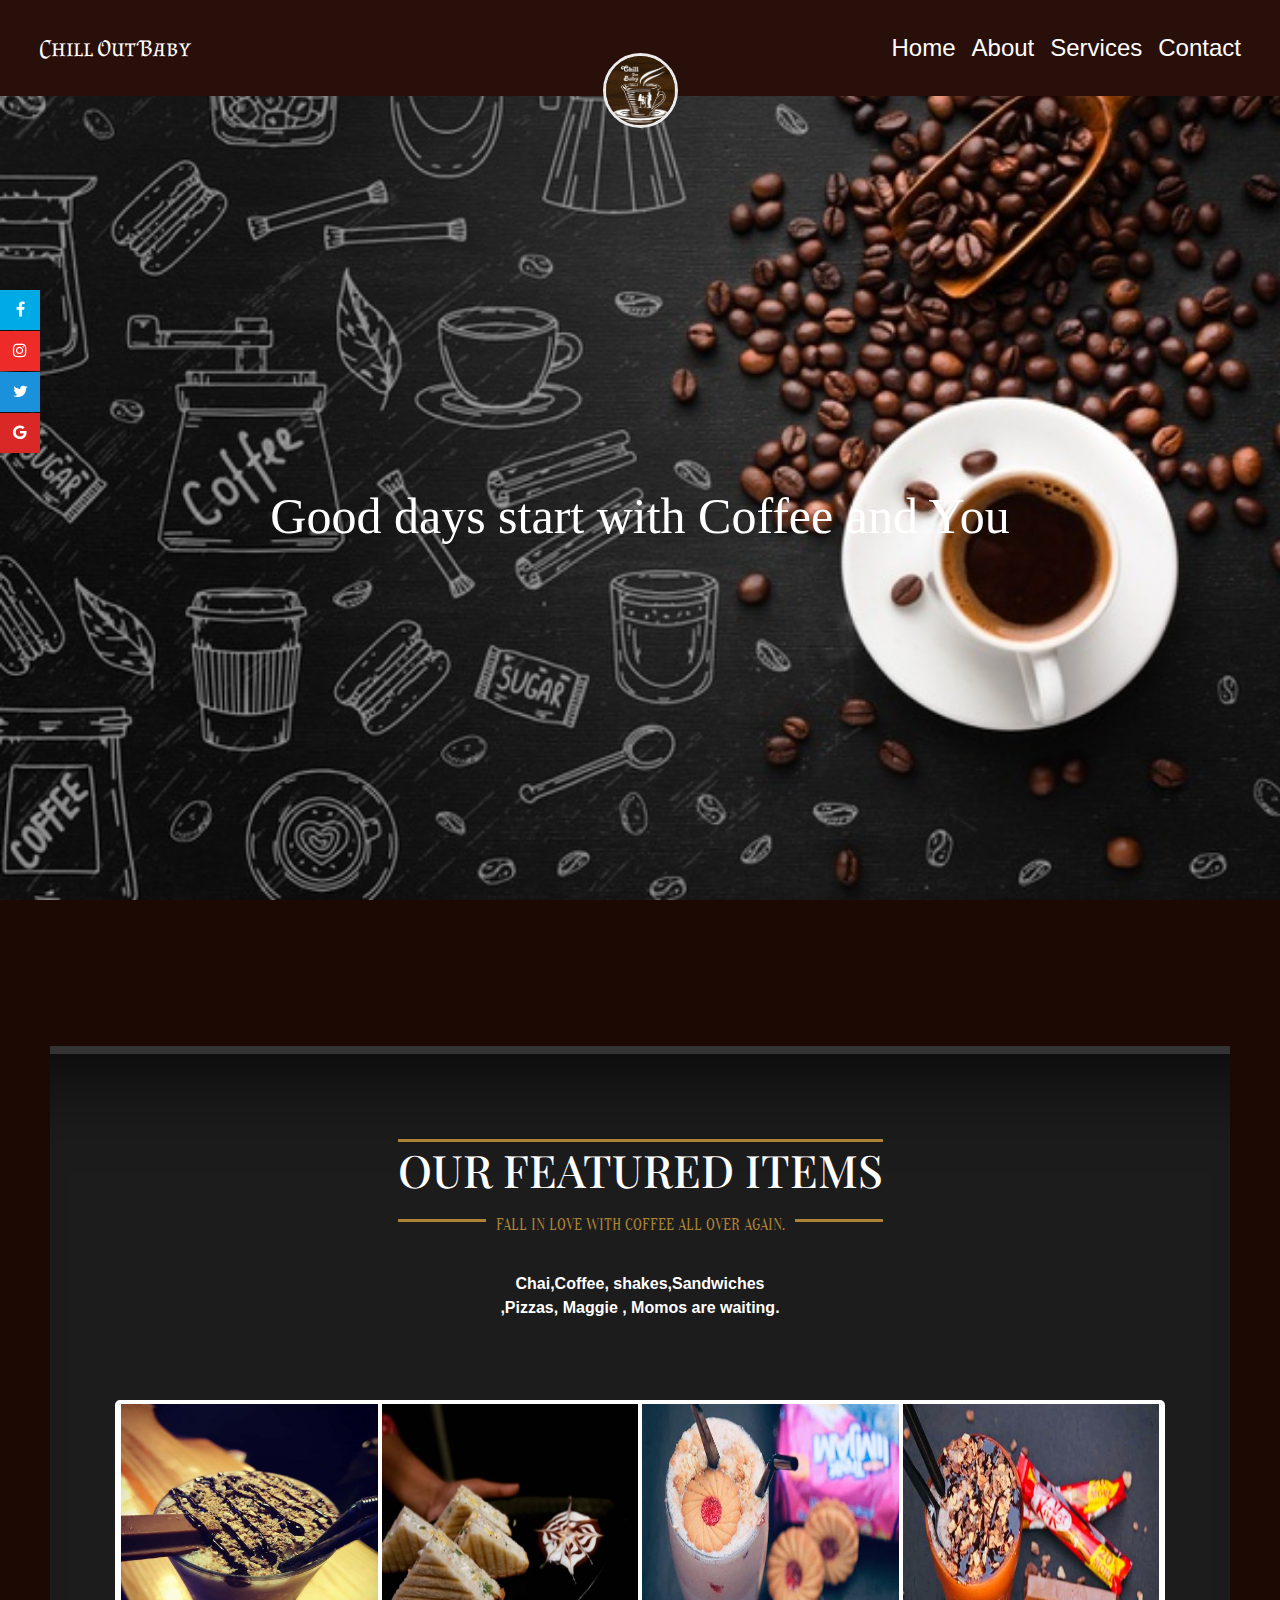
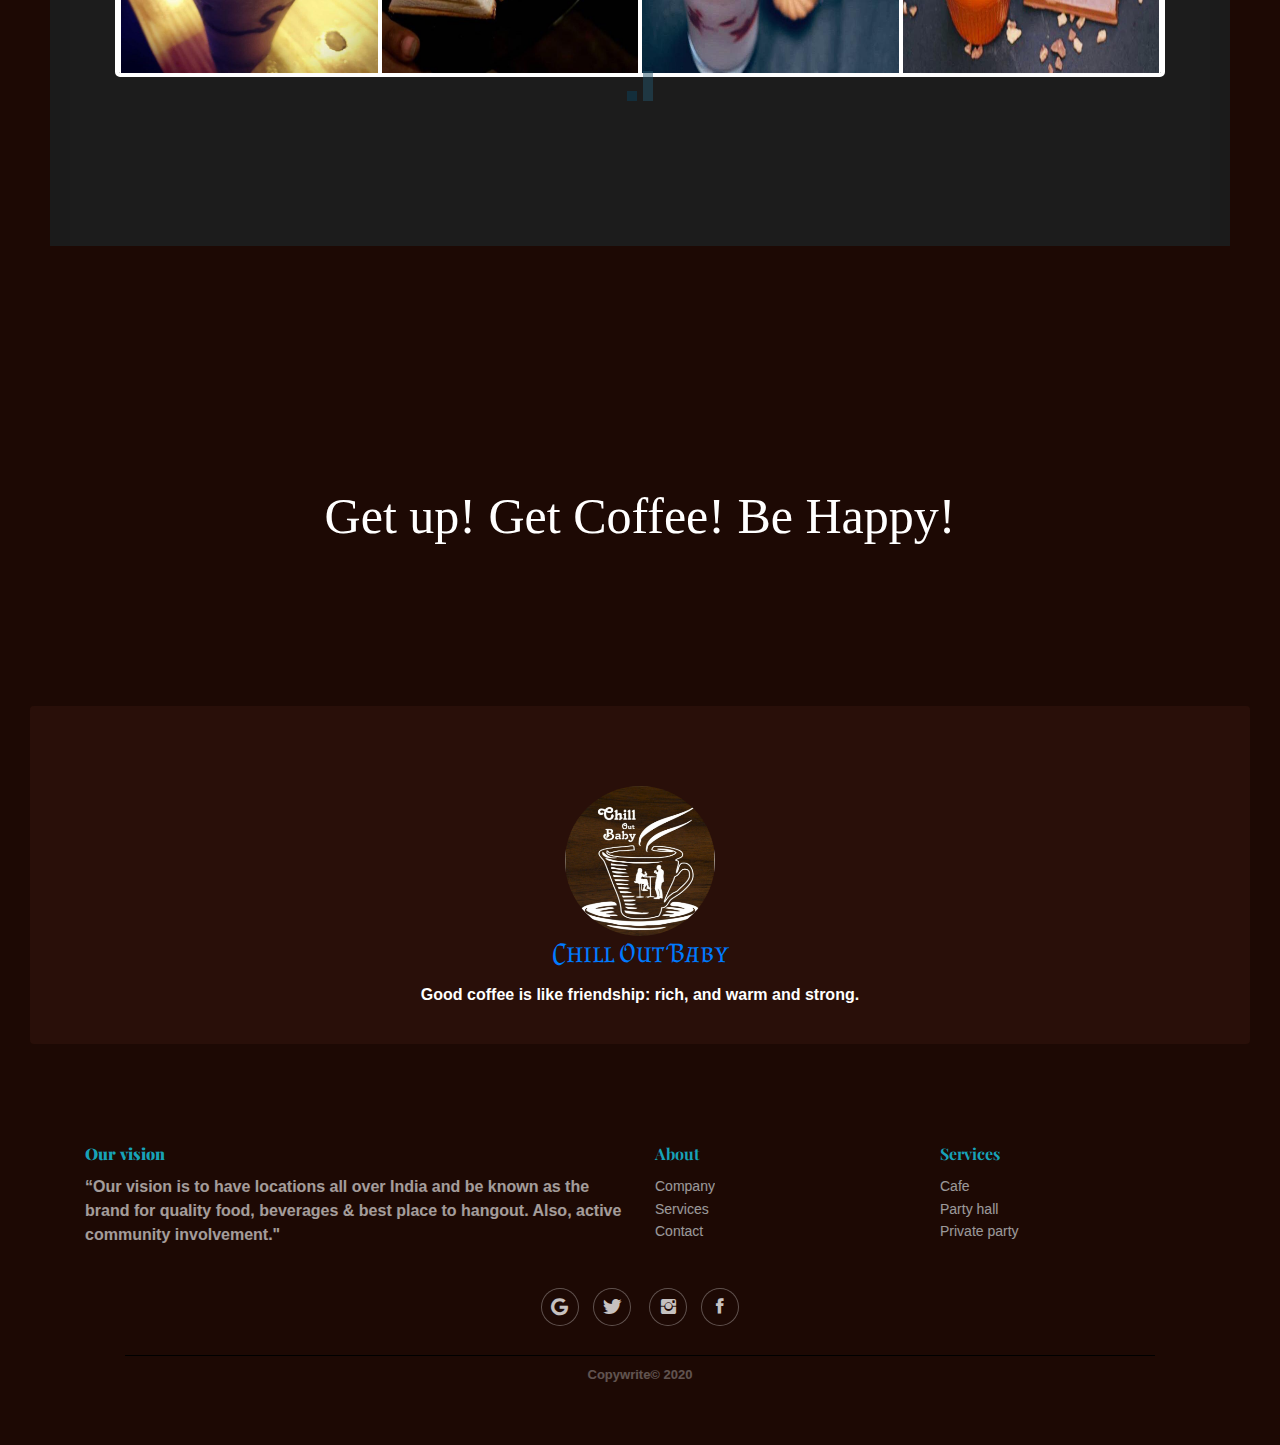
<file: index.html>
<!DOCTYPE html>
<html>

<head>
    <meta charset="utf-8">
    <meta name="viewport" content="width=device-width, initial-scale=1.0, shrink-to-fit=no">
    <title>Chill Out Baby</title>
    <meta name="theme-color" content="rgb(62,38,14)">
    <meta property="og:type" content="website">
    <meta name="description" content="This is a Chill out baby cafe website.">
    <meta property="og:image" content="assets/img/logo.PNG">
        <link rel="icon" type="image/png" sizes="16x16" href="assets/img/16.png">
    <link rel="icon" type="image/png" sizes="32x32" href="assets/img/32.png">
    <link rel="icon" type="image/png" sizes="180x180" href="assets/img/180.png">
    <link rel="icon" type="image/png" sizes="192x192" href="assets/img/logo192.png">
    <link rel="icon" type="image/png" sizes="512x512" href="assets/img/512.png">
    <link rel="stylesheet" href="assets/bootstrap/css/bootstrap.min.css">
    <link rel="manifest" href="manifest.json">
    <link rel="stylesheet" href="https://fonts.googleapis.com/css?family=Aguafina+Script">
    <link rel="stylesheet" href="https://fonts.googleapis.com/css?family=Alex+Brush">
    <link rel="stylesheet" href="https://fonts.googleapis.com/css?family=Allura">
    <link rel="stylesheet" href="https://fonts.googleapis.com/css?family=Almendra+SC">
    <link rel="stylesheet" href="https://fonts.googleapis.com/css?family=Amita">
    <link rel="stylesheet" href="https://fonts.googleapis.com/css?family=Montserrat:400,500,700">
    <link rel="stylesheet" href="https://fonts.googleapis.com/css?family=Oranienbaum">
    <link rel="stylesheet" href="https://fonts.googleapis.com/css?family=Playfair+Display:400,700">
    <link rel="stylesheet" href="assets/fonts/font-awesome.min.css">
    <link rel="stylesheet" href="assets/fonts/ionicons.min.css">
    <link rel="stylesheet" href="assets/css/4-Col-Small-Slider.css">
    <link rel="stylesheet" href="assets/css/best-carousel-slide.css">
    <link rel="stylesheet" href="assets/css/cards-0.css">
    <link rel="stylesheet" href="assets/css/DA_About.css">
    <link rel="stylesheet" href="assets/css/Dark-Footer-1.css">
    <link rel="stylesheet" href="assets/css/Dark-Footer-2.css">
    <link rel="stylesheet" href="assets/css/Dark-Footer-3.css">
    <link rel="stylesheet" href="assets/css/Dark-Footer-4.css">
    <link rel="stylesheet" href="assets/css/Dark-Footer-5.css">
    <link rel="stylesheet" href="assets/css/Dark-Footer.css">
    <link rel="stylesheet" href="assets/css/dh-navbar-centered-brand.css">
    <link rel="stylesheet" href="assets/css/ebs-contact-form-1.css">
    <link rel="stylesheet" href="assets/css/ebs-contact-form.css">
    <link rel="stylesheet" href="assets/css/Features.css">
    <link rel="stylesheet" href="assets/css/gradient-navbar-1.css">
    <link rel="stylesheet" href="assets/css/gradient-navbar.css">
    <link rel="stylesheet" href="assets/css/iframe.css">
    <link rel="stylesheet" href="assets/css/Latest-Blog.css">
    <link rel="stylesheet" href="assets/css/Map-Clean.css">
    <link rel="stylesheet" href="assets/css/Parallax-Scroll-Effect.css">
    <link rel="stylesheet" href="assets/css/Profile-Card.css">
    <link rel="stylesheet" href="assets/css/Social-Menu-Sticky.css">
    <link rel="stylesheet" href="assets/css/styles.css">
</head>

<body style="background-color: #1d0904;">
    <nav class="navbar navbar-light navbar-expand-md" style="background-color: #290f09;">
        <div class="container-fluid">
            <div><button data-toggle="collapse" class="navbar-toggler" data-target="#navcol-1"><span class="sr-only">Toggle navigation</span><span class="navbar-toggler-icon" style="color: rgba(255,255,255,0.5);"><i class="fa fa-navicon"></i></span></button>
                <a
                    class="navbar-brand navbar-brand-centered" href="index.html">
                <img class="rounded-circle" style="width: 75px;height: 75px;border: 3px solid #ecebeb;" src="assets/img/logo.PNG">
                </a>
            </div>
            <div class="collapse navbar-collapse" id="navcol-1" style="color: white;font-size: 24px;height: 80px;">
                <ul class="nav navbar-nav">
                    <li class="nav-item" role="presentation"></li>
                    <li class="nav-item" role="presentation" style="color: white;"><a class="nav-link" href="index.html" style="color: white;font-family: 'Almendra SC', serif;">Chill Out Baby</a></li>
                </ul>
                <ul class="nav navbar-nav ml-auto">
                    <li class="nav-item" role="presentation"><a class="nav-link" href="index.html" style="color: white;">Home</a></li>
                    <li class="nav-item" role="presentation"><a class="nav-link" href="About.html" style="color: white;">About</a></li>
                    <li class="nav-item" role="presentation"><a class="nav-link" href="Services.html" style="color: white;">Services</a></li>
                    <li class="nav-item" role="presentation"><a class="nav-link" href="contactus.html" style="color: white;">Contact</a></li>
                </ul>
            </div>
        </div>
    </nav>
    <div id="fixed-social">
        <div><a class="fixed-facebook" href="https://www.facebook.com/chilloutbabyindia" target="_blank"><i class="fa fa-facebook"></i><span>&nbsp;Facebook</span></a></div>
        <div><a class="fixed-instagram" href="https://www.instagram.com/chill_out_baby_indore/" target="_blank"><i class="fa fa-instagram"></i><span>&nbsp;Instagram</span></a></div>
        <div style="background-color: rgba(77,72,72,0);"><a class="fixed-twitter" href="https://twitter.com/ChillOutBabyIN" target="_blank"><i class="fa fa-twitter"></i><span>&nbsp;Twitter</span></a></div>
        <div><a class="fixed-linkedin" href="https://mail.google.com/mail/u/0/#inbox?compose=CllgCJvkXgjpnFtvvSRZjBPfZkRlszGMgSdNrpJGmjjbfmTcBJgtxZpNTXcwLBfBCHMDmbqlJtL" target="_blank" style="background-color: rgb(217,40,38);"><i class="fa fa-google"></i><span style="background-color: rgb(217,40,38);font-size: 13px;"><strong>&nbsp;chilloutbaby1</strong></span></a></div>
    </div>
    <div>
        <div id="box-2" style="background-image: url(&quot;assets/img/top-view-cup-coffee-with-roasted-beans_52683-32340.jpg&quot;);">
            <h1>Good days start with Coffee and You<br><br></h1>
        </div>
        <div id="box-3" style="background-image: url(&quot;assets/img/photo-1517248135467-4c7edcad34c4.jpg&quot;);padding: 50px;">
            <section id="featured-models" style="height: 100%;">
                <div class="text-center">
                    <div class="bordered-headline">
                        <h1>OUR FEATURED Items</h1>
                        <h5 style="font-size: 16px;line-height: 13px;"><br><br>Fall in love with coffee all over again.<br><br></h5>
                    </div>
                </div>
                <div class="col col-md-4 offsset-4 mx-auto">
                    <p class="text-center"><strong>Chai,Coffee,&nbsp;shakes,Sandwiches ,Pizzas,&nbsp;Maggie ,&nbsp;Momos are waiting.</strong><br></p>
                </div>
                <div class="container-fluid" id="newcode"><!--*-*-*-*-*-*-*-*-*-*- BOOTSTRAP CAROUSEL *-*-*-*-*-*-*-*-*-*-->

		<div id="range_slides_4_columns_carousel" class="carousel slide range_slides_carousel_wrapper swipe_x ps_easeOutCirc" data-ride="carousel" data-duration="2000" data-interval="5000" data-pause="hover">

			<!--========= Indicators =========-->
			<ol class="carousel-indicators range_slides_carousel_indicators">
				<li data-target="#range_slides_4_columns_carousel" data-slide-to="0" class="active"></li>
				<li data-target="#range_slides_4_columns_carousel" data-slide-to="1"></li>
			</ol>

			<!--========= Wrapper for slides =========-->
			<div class="carousel-inner range_slides_carousel_inner" role="listbox">

				<!--========= First slide =========-->
				<div class="carousel-item active">
					<div class="row">
						<div class="col-3 col-sm-3 col-md-3 range_slides_item_image">
							<a href="#"><img src="assets/img/sm_slider_00.jpeg" alt="slider 01"></a>
						</div>
						<div class="col-3 col-sm-3 col-md-3 range_slides_item_image">
							<a href="#"><img src="assets/img/sm_slider_02.jpeg" alt="slider 02"></a>
						</div>
						<div class="col-3 col-sm-3 col-md-3 range_slides_item_image">
							<a href="#"><img src="assets/img/sm_slider_03.jpeg" alt="slider 03"></a>
						</div>
						<div class="col-3 col-sm-3 col-md-3 range_slides_item_image">
							<a href="#"><img src="assets/img/sm_slider_04.jpeg" alt="slider 04"></a>
						</div>
					</div>
				</div>

				<!--========= Second Slide =========-->
				<div class="carousel-item">
					<div class="row">
						<div class="col-3 col-sm-3 col-md-3 range_slides_item_image">
							<a href="#"><img src="assets/img/sm_slider_05.jpeg" alt="slider 05"></a>
						</div>
						<div class="col-3 col-sm-3 col-md-3 range_slides_item_image">
							<a href="#"><img src="assets/img/sm_slider_06.jpeg" alt="slider 06"></a>
						</div>
						<div class="col-3 col-sm-3 col-md-3 range_slides_item_image">
							<a href="#"><img src="assets/img/sm_slider_07.jpeg" alt="slider 07"></a>
						</div>
						<div class="col-3 col-sm-3 col-md-3 range_slides_item_image">
							<a href="#"><img src="assets/img/sm_slider_08.jpeg" alt="slider 08"></a>
						</div>
					</div>
				</div>
				
				<!--======= Navigation Buttons =========-->

				<!--======= Left Button =========-->
				<a class="carousel-control-prev range_slides_carousel_control_left" href="#range_slides_4_columns_carousel" data-slide="prev">
					<span class="fa fa-chevron-left range_slides_carousel_control_icons" aria-hidden="true"></span>
				</a>

				<!--======= Right Button =========-->
				<a class="carousel-control-next range_slides_carousel_control_right" href="#range_slides_4_columns_carousel" data-slide="next">
					<span class="fa fa-chevron-right range_slides_carousel_control_icons" aria-hidden="true"></span>
				</a>

			</div>

		</div> <!--*-*-*-*-*-*-*-*-*-*- END BOOTSTRAP CAROUSEL *-*-*-*-*-*-*-*-*-*-->


</div>
            </section>
        </div>
        <div id="box-1" style="background-image: url(&quot;assets/img/preview_coffee-and-macarons.jpg&quot;);height: 380px;">
            <h1><br><br>Get up!&nbsp;Get Coffee!&nbsp;Be Happy!<br><br></h1>
        </div>
    </div>
    <div class="text-center profile-card" style="margin: 30px;background-color: #290f09;color: white;">
        <div class="profile-card-img" style="background-size: cover;background-color: #290f09;height: 150px;"></div>
        <div style="height: 188px;"><img class="rounded-circle" style="margin-top: -70px;width: 150px;" src="assets/img/logo.PNG" height="150px">
            <h3 style="color: #17a2b8;font-family: 'Almendra SC', serif;"><a href="index.html">Chill Out Baby</a><br></h3>
            <p style="padding:20px;padding-bottom:0;padding-top:5px;">Good coffee is like friendship: rich, and warm and strong.<br></p>
        </div>
    </div>
    <div class="footer-dark" style="background-color: #1d0904;">
        <footer>
            <div class="container">
                <div class="row" style="margin-top:20px;">
                    <div class="col-md-6 item text" style="margin-bottom:0px;">
                        <h3 style="color: #17a2b8;"><strong>Our vision</strong><br></h3>
                        <p><strong>“Our vision is to have locations all over India and be known as the brand for quality food, beverages &amp; best place to hangout. Also, active community involvement."</strong><br></p>
                    </div>
                    <div class="col-sm-6 col-md-3 item">
                        <h3 style="color: #17a2b8;">About</h3>
                        <ul>
                            <li><a href="About.html">Company</a></li>
                            <li><a href="Services.html">Services</a></li>
                            <li><a href="contactus.html">Contact</a></li>
                        </ul>
                    </div>
                    <div class="col-sm-6 col-md-3 item">
                        <h3 style="color: #17a2b8;">Services</h3>
                        <ul>
                            <li><a href="#">Cafe</a></li>
                            <li><a href="#">Party hall</a></li>
                            <li><a href="#">Private party</a></li>
                        </ul>
                    </div>
                </div>
                <div class="col item social" style="margin-top: 42px;"><a href="https://mail.google.com/mail/u/0/#inbox?compose=CllgCJvkXgjpnFtvvSRZjBPfZkRlszGMgSdNrpJGmjjbfmTcBJgtxZpNTXcwLBfBCHMDmbqlJtL"><i class="fa fa-google"></i></a><a href="https://twitter.com/ChillOutBabyIN"><i class="icon ion-social-twitter"></i></a>
                    <a
                        href="https://www.instagram.com/chill_out_baby_indore/"><i class="icon ion-social-instagram"></i></a><a href="https://www.facebook.com/chilloutbabyindia"><i class="icon ion-social-facebook"></i></a></div>
                <div style="text-align:center;margin-top:-40px;">
                    <h2 class="divider-style"></h2>
                </div>
                <p class="copyright" style="padding: 10px;">Copywrite© 2020</p>
            </div>
        </footer>
    </div>
    <script src="assets/js/jquery.min.js"></script>
    <script src="assets/bootstrap/js/bootstrap.min.js"></script>
    <script src="assets/js/4-Col-Small-Slider.js"></script>
</body>

</html>
</file>
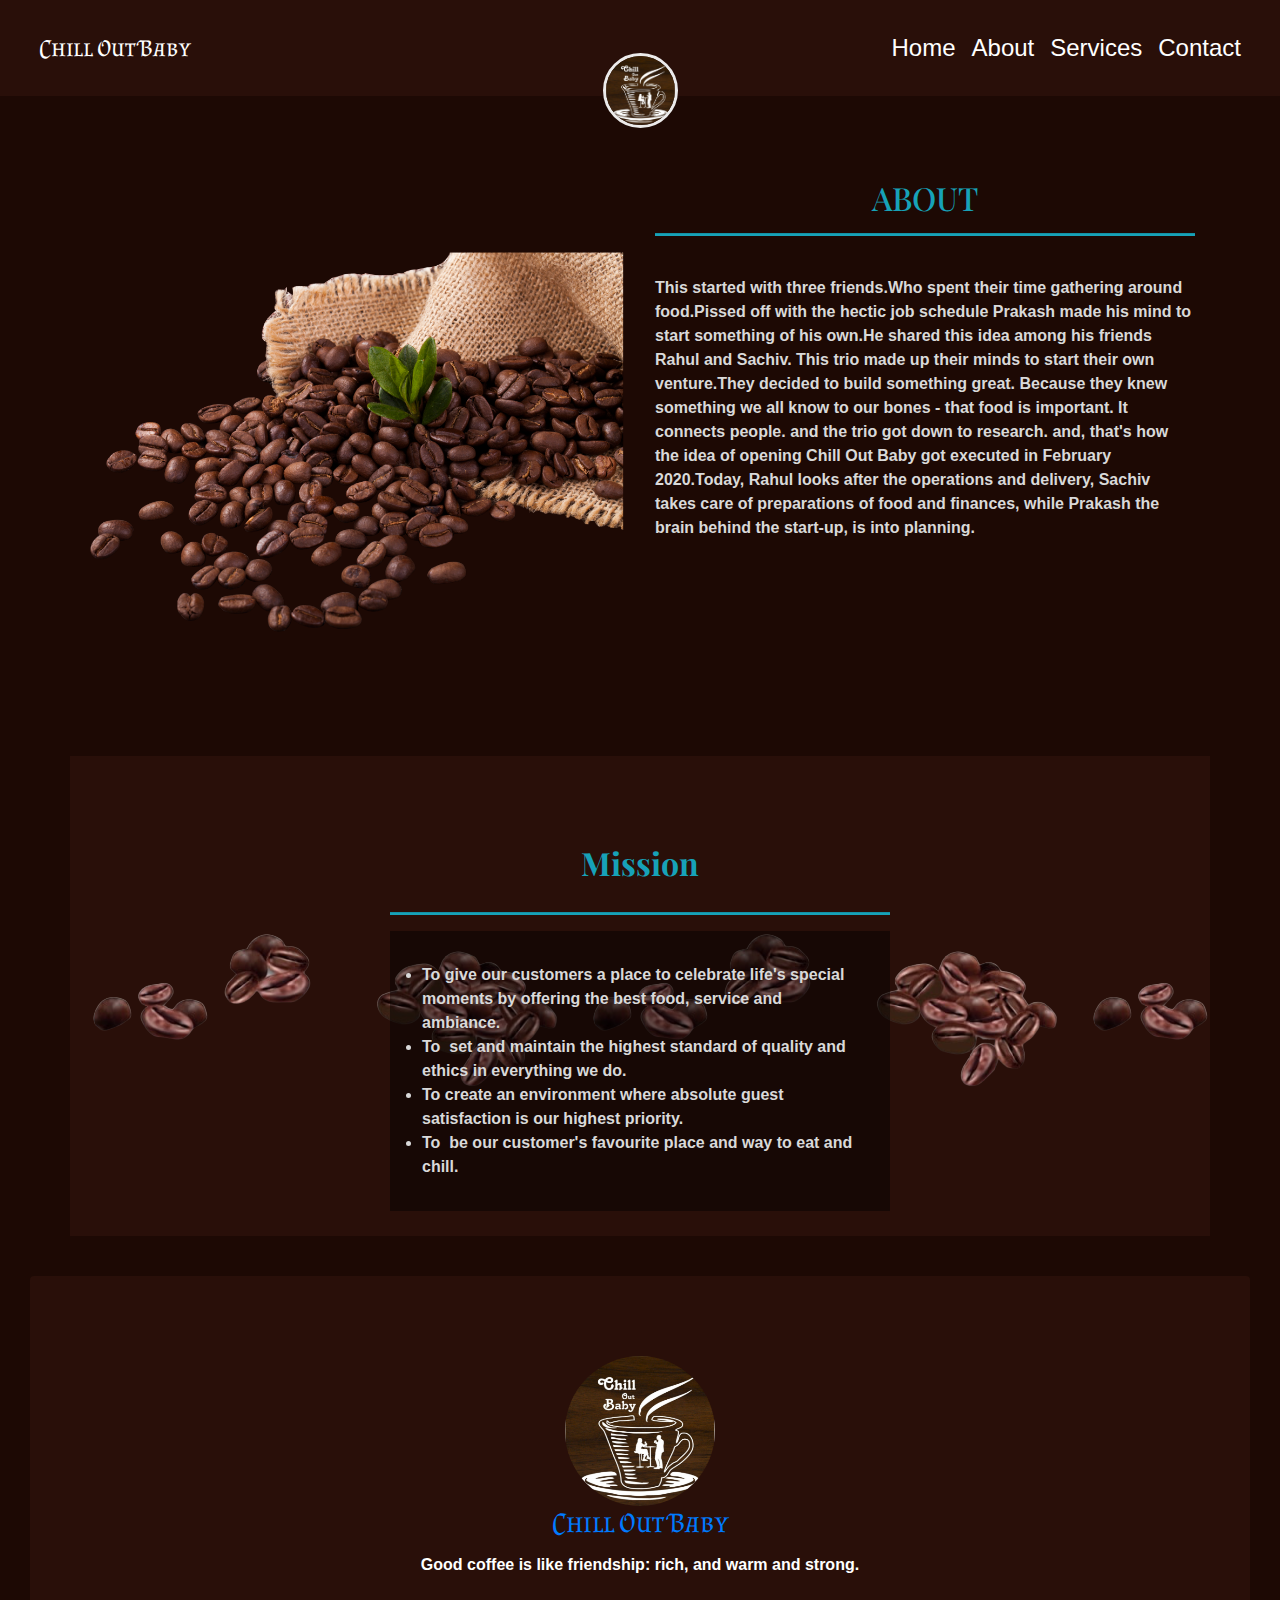
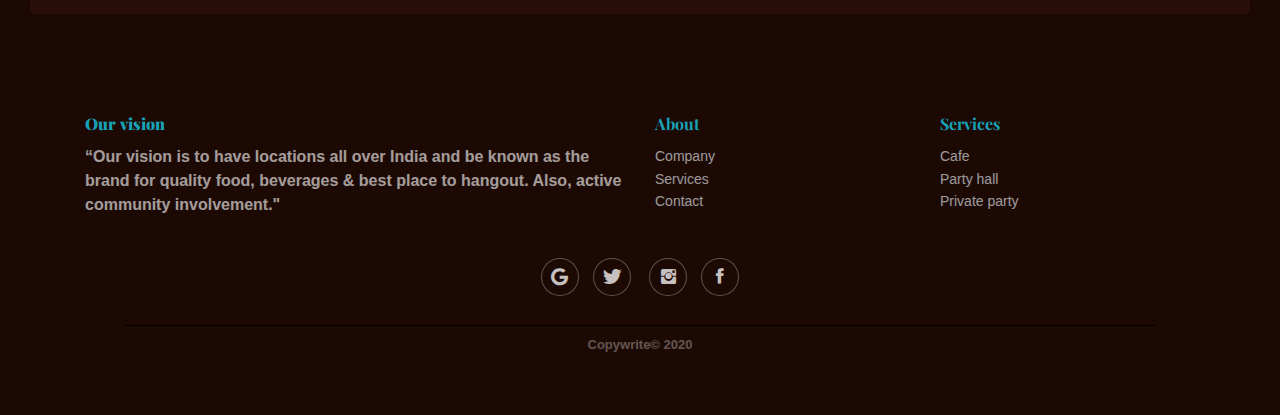
<file: About.html>
<!DOCTYPE html>
<html>

<head>
    <meta charset="utf-8">
    <meta name="viewport" content="width=device-width, initial-scale=1.0, shrink-to-fit=no">
    <title>Chill Out Baby</title>
    <meta name="theme-color" content="rgb(62,38,14)">
    <meta property="og:type" content="website">
    <meta name="description" content="This is a Chill out baby cafe website.">
    <meta property="og:image" content="assets/img/logo.PNG">
    <link rel="icon" type="image/png" sizes="16x16" href="assets/img/16.png">
    <link rel="icon" type="image/png" sizes="32x32" href="assets/img/32.png">
    <link rel="icon" type="image/png" sizes="180x180" href="assets/img/180.png">
    <link rel="icon" type="image/png" sizes="192x192" href="assets/img/logo192.png">
    <link rel="icon" type="image/png" sizes="512x512" href="assets/img/512.png">
    <link rel="stylesheet" href="assets/bootstrap/css/bootstrap.min.css">
    <link rel="manifest" href="manifest.json">
    <link rel="stylesheet" href="https://fonts.googleapis.com/css?family=Aguafina+Script">
    <link rel="stylesheet" href="https://fonts.googleapis.com/css?family=Alex+Brush">
    <link rel="stylesheet" href="https://fonts.googleapis.com/css?family=Allura">
    <link rel="stylesheet" href="https://fonts.googleapis.com/css?family=Almendra+SC">
    <link rel="stylesheet" href="https://fonts.googleapis.com/css?family=Amita">
    <link rel="stylesheet" href="https://fonts.googleapis.com/css?family=Montserrat:400,500,700">
    <link rel="stylesheet" href="https://fonts.googleapis.com/css?family=Oranienbaum">
    <link rel="stylesheet" href="https://fonts.googleapis.com/css?family=Playfair+Display:400,700">
    <link rel="stylesheet" href="assets/fonts/font-awesome.min.css">
    <link rel="stylesheet" href="assets/fonts/ionicons.min.css">
    <link rel="stylesheet" href="assets/css/4-Col-Small-Slider.css">
    <link rel="stylesheet" href="assets/css/best-carousel-slide.css">
    <link rel="stylesheet" href="assets/css/cards-0.css">
    <link rel="stylesheet" href="assets/css/DA_About.css">
    <link rel="stylesheet" href="assets/css/Dark-Footer-1.css">
    <link rel="stylesheet" href="assets/css/Dark-Footer-2.css">
    <link rel="stylesheet" href="assets/css/Dark-Footer-3.css">
    <link rel="stylesheet" href="assets/css/Dark-Footer-4.css">
    <link rel="stylesheet" href="assets/css/Dark-Footer-5.css">
    <link rel="stylesheet" href="assets/css/Dark-Footer.css">
    <link rel="stylesheet" href="assets/css/dh-navbar-centered-brand.css">
    <link rel="stylesheet" href="assets/css/ebs-contact-form-1.css">
    <link rel="stylesheet" href="assets/css/ebs-contact-form.css">
    <link rel="stylesheet" href="assets/css/Features.css">
    <link rel="stylesheet" href="assets/css/gradient-navbar-1.css">
    <link rel="stylesheet" href="assets/css/gradient-navbar.css">
    <link rel="stylesheet" href="assets/css/iframe.css">
    <link rel="stylesheet" href="assets/css/Latest-Blog.css">
    <link rel="stylesheet" href="assets/css/Map-Clean.css">
    <link rel="stylesheet" href="assets/css/Parallax-Scroll-Effect.css">
    <link rel="stylesheet" href="assets/css/Profile-Card.css">
    <link rel="stylesheet" href="assets/css/Social-Menu-Sticky.css">
    <link rel="stylesheet" href="assets/css/styles.css">
</head>

<body style="background-color: #1d0904;">
    <nav class="navbar navbar-light navbar-expand-md" style="background-color: #290f09;">
        <div class="container-fluid">
            <div><button data-toggle="collapse" class="navbar-toggler" data-target="#navcol-1"><span class="sr-only">Toggle navigation</span><span class="navbar-toggler-icon" style="color: rgba(255,255,255,0.5);"><i class="fa fa-navicon"></i></span></button>
                 <a
                    class="navbar-brand navbar-brand-centered" href="index.html">
                <img class="rounded-circle" style="width: 75px;height: 75px;border: 3px solid #ecebeb;" src="assets/img/logo.PNG">
                </a>
            </div>
            <div class="collapse navbar-collapse" id="navcol-1" style="color: white;font-size: 24px;height: 80px;">
                <ul class="nav navbar-nav">
                    <li class="nav-item" role="presentation"></li>
                    <li class="nav-item" role="presentation" style="color: white;"><a class="nav-link" href="index.html" style="color: white;font-family: 'Almendra SC', serif;">Chill Out Baby</a></li>
                </ul>
                <ul class="nav navbar-nav ml-auto">
                    <li class="nav-item" role="presentation"><a class="nav-link" href="index.html" style="color: white;">Home</a></li>
                    <li class="nav-item" role="presentation"><a class="nav-link" href="About.html" style="color: white;">About</a></li>
                    <li class="nav-item" role="presentation"><a class="nav-link" href="Services.html" style="color: white;">Services</a></li>
                    <li class="nav-item" role="presentation"><a class="nav-link" href="contactus.html" style="color: white;">Contact</a></li>
                </ul>
            </div>
        </div>
    </nav>
    <div>
        <div class="container">
            <div class="row">
                <div class="col-md-6"><img src="assets/img/png2.png" style="width: 100%;margin-top: 72px;"></div>
                <div class="col-md-6">
                    <div class="intro" style="width: 100%;height: 390px;">
                        <h2 class="text-center" style="color: #17a2b8;margin-top: 83px;">ABOUT</h2>
                        <hr style="height: 2px;color: #17a2b8;background-color: #17a2b8;">
                        <p class="text-left" style="color: #d9d9d9;font-family: Muli, sans-serif;margin-bottom: 0px;"><br>This started with three friends.Who spent their time gathering around food.Pissed off with the hectic job schedule Prakash made his mind to start something of his own.He shared this idea among his friends Rahul and Sachiv.
                            This trio made up their minds to start their own venture.They decided to build something great. Because they knew something we all know to our bones - that food is important. It connects people. and the trio got down to research.
                            and, that's how the idea of opening Chill Out Baby got executed in February 2020.Today, Rahul looks after the operations and delivery, Sachiv takes care of preparations of food and finances, while Prakash the brain behind the
                            start-up, is into planning.<br></p>
                    </div>
                </div>
            </div>
        </div>
    </div>
    <div class="d-flex d-lg-flex justify-content-center align-items-center align-items-lg-center highlight-blue" id="About-1" style="height: 500px;background-color: rgb(29,9,4);margin-top: 38px;">
        <div class="container" style="background-color: #290f09;padding-right: 15px;background-image: url(&quot;assets/img/ccc.png&quot;);">
            <div class="intro" style="width: 100%;">
                <h2 class="text-center" style="color: #17a2b8;margin-top: 83px;"><strong>Mission</strong><br></h2>
                <hr style="height: 2px;color: #17a2b8;background-color: #17a2b8;">
                <ul style="color: #d9d9d9;background-color: rgba(0,0,0,0.44);padding: 32px;">
                    <li style="color: #d9d9d9;"><strong>To give our customers a place to celebrate life's special moments by offering the best food, service and ambiance.&nbsp;</strong><br></li>
                    <li><strong>To&nbsp; set and maintain the highest standard of quality and ethics in everything we do.</strong><br></li>
                    <li><strong>To create an environment where absolute guest satisfaction is our highest priority.</strong><br></li>
                    <li><strong>To&nbsp; be our customer's favourite place and way to eat and chill.</strong><br></li>
                </ul>
            </div>
        </div>
    </div>
    <div class="text-center profile-card" style="margin: 30px;background-color: #290f09;color: white;">
        <div class="profile-card-img" style="height:150px;background-size:cover;"></div>
        <div style="height: 188px;"><img class="rounded-circle" style="margin-top: -70px;width: 150px;" src="assets/img/logo.PNG" height="150px">
            <h3 style="color: #17a2b8;font-family: 'Almendra SC', serif;"><a href="index.html">Chill Out Baby</a><br></h3>
            <p style="padding: 20px;padding-bottom: 0;padding-top: 5px;">Good coffee is like friendship: rich, and warm and strong.<br></p>
        </div>
    </div>
    <div class="footer-dark" style="background-color: #1d0904;">
        <footer>
            <div class="container">
                <div class="row" style="margin-top:20px;">
                    <div class="col-md-6 item text" style="margin-bottom:0px;">
                        <h3 style="color: #17a2b8;"><strong>Our vision</strong><br></h3>
                        <p><strong>“Our vision is to have locations all over India and be known as the brand for quality food, beverages &amp; best place to hangout. Also, active community involvement."</strong><br></p>
                    </div>
                    <div class="col-sm-6 col-md-3 item">
                        <h3 style="color: #17a2b8;">About</h3>
                        <ul>
                            <li><a href="About.html">Company</a></li>
                            <li><a href="Services.html">Services</a></li>
                            <li><a href="contactus.html">Contact</a></li>
                        </ul>
                    </div>
                    <div class="col-sm-6 col-md-3 item">
                        <h3 style="color: #17a2b8;">Services</h3>
                        <ul>
                            <li><a href="#">Cafe</a></li>
                            <li><a href="#">Party hall</a></li>
                            <li><a href="#">Private party</a></li>
                        </ul>
                    </div>
                </div>
                <div class="col item social" style="margin-top: 42px;"><a href="https://mail.google.com/mail/u/0/#inbox?compose=CllgCJvkXgjpnFtvvSRZjBPfZkRlszGMgSdNrpJGmjjbfmTcBJgtxZpNTXcwLBfBCHMDmbqlJtL"><i class="fa fa-google"></i></a><a href="https://twitter.com/ChillOutBabyIN"><i class="icon ion-social-twitter"></i></a>
                    <a
                        href="https://www.instagram.com/chill_out_baby_indore/"><i class="icon ion-social-instagram"></i></a><a href="https://www.facebook.com/chilloutbabyindia"><i class="icon ion-social-facebook"></i></a></div>
                <div style="text-align:center;margin-top:-40px;">
                    <h2 class="divider-style"></h2>
                </div>
                <p class="copyright" style="padding: 10px;">Copywrite© 2020</p>
            </div>
        </footer>
    </div>
    <script src="assets/js/jquery.min.js"></script>
    <script src="assets/bootstrap/js/bootstrap.min.js"></script>
    <script src="assets/js/4-Col-Small-Slider.js"></script>
</body>

</html>
</file>
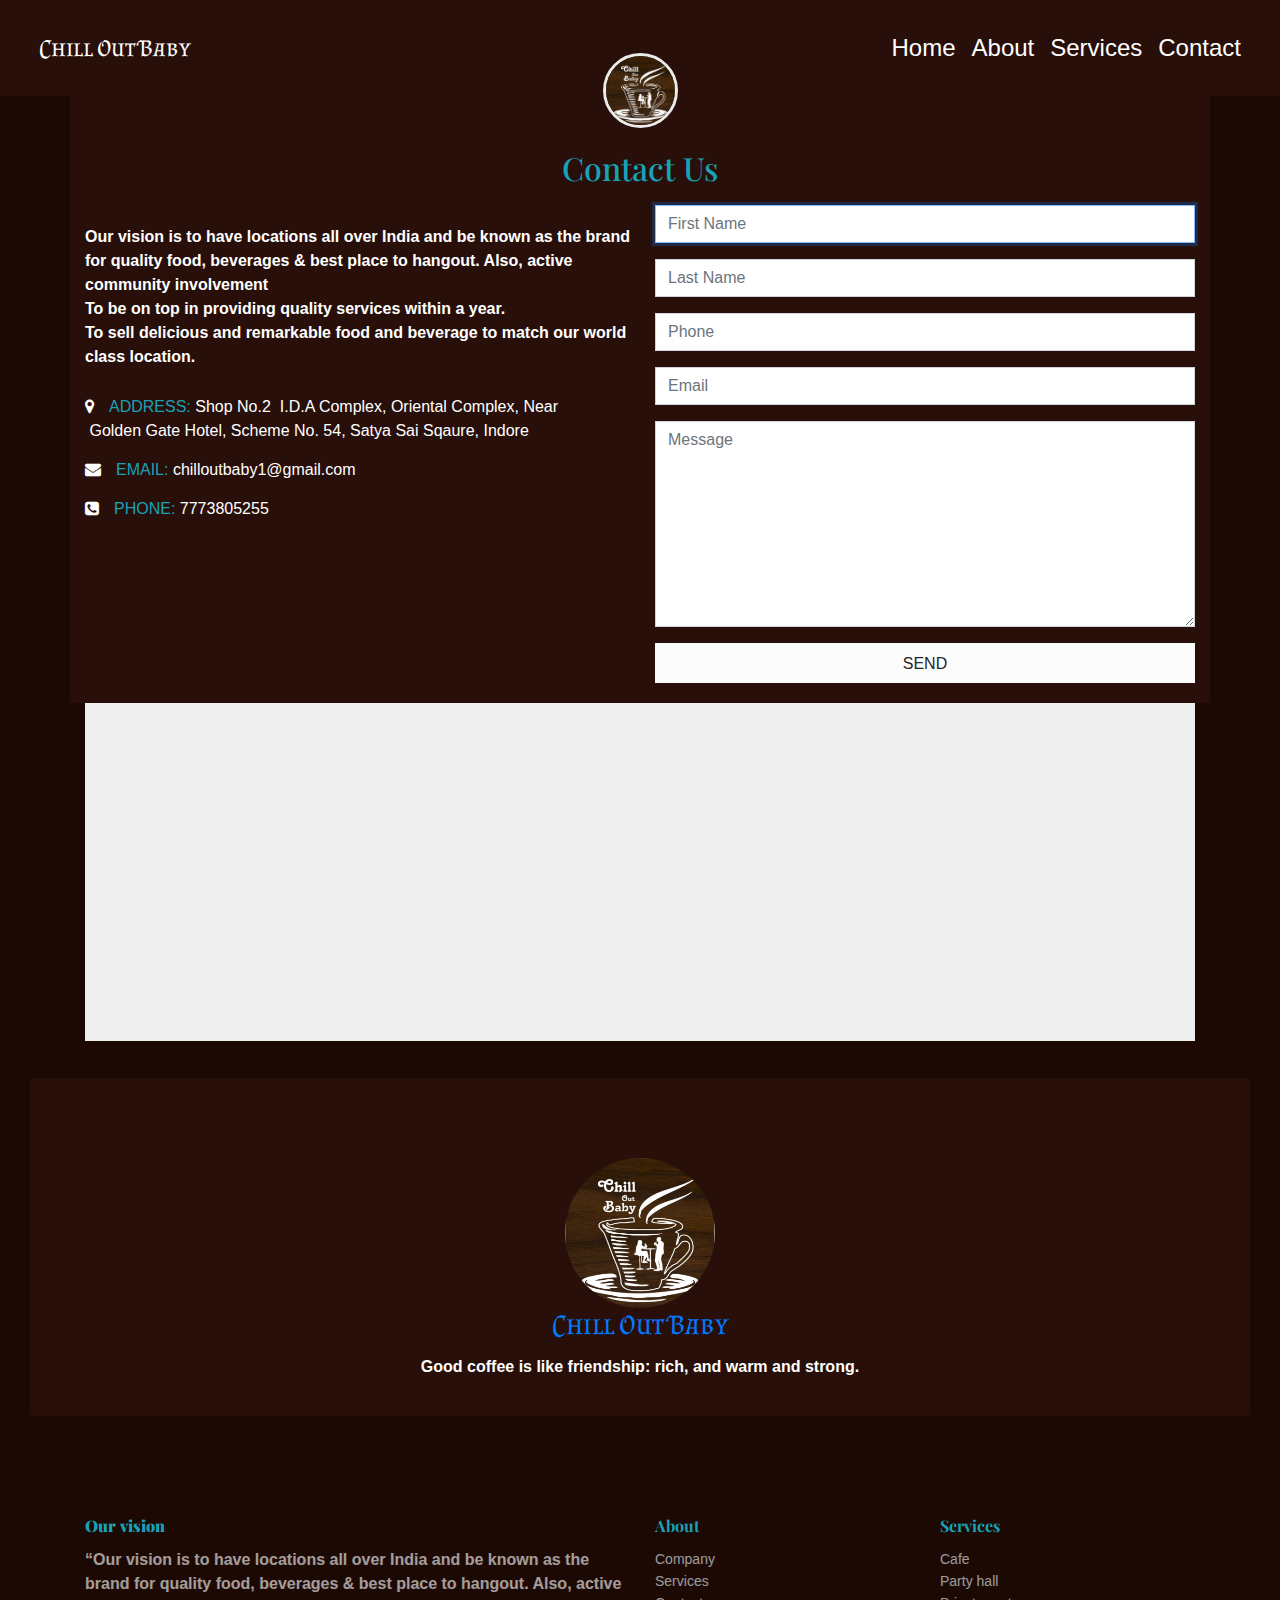
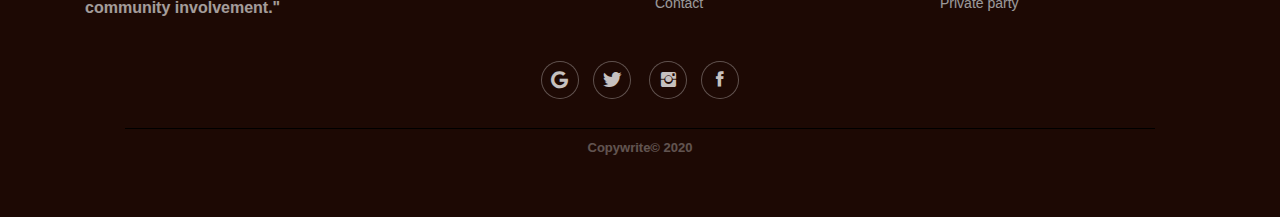
<file: contactus.html>
<!DOCTYPE html>
<html>

<head>
    <meta charset="utf-8">
    <meta name="viewport" content="width=device-width, initial-scale=1.0, shrink-to-fit=no">
    <title>Chill Out Baby</title>
    <meta name="theme-color" content="rgb(62,38,14)">
    <meta property="og:type" content="website">
    <meta name="description" content="This is a Chill out baby cafe website.">
    <meta property="og:image" content="assets/img/logo.PNG">
        <link rel="icon" type="image/png" sizes="16x16" href="assets/img/16.png">
    <link rel="icon" type="image/png" sizes="32x32" href="assets/img/32.png">
    <link rel="icon" type="image/png" sizes="180x180" href="assets/img/180.png">
    <link rel="icon" type="image/png" sizes="192x192" href="assets/img/logo192.png">
    <link rel="icon" type="image/png" sizes="512x512" href="assets/img/512.png">
    <link rel="stylesheet" href="assets/bootstrap/css/bootstrap.min.css">
    <link rel="manifest" href="manifest.json">
    <link rel="stylesheet" href="https://fonts.googleapis.com/css?family=Aguafina+Script">
    <link rel="stylesheet" href="https://fonts.googleapis.com/css?family=Alex+Brush">
    <link rel="stylesheet" href="https://fonts.googleapis.com/css?family=Allura">
    <link rel="stylesheet" href="https://fonts.googleapis.com/css?family=Almendra+SC">
    <link rel="stylesheet" href="https://fonts.googleapis.com/css?family=Amita">
    <link rel="stylesheet" href="https://fonts.googleapis.com/css?family=Montserrat:400,500,700">
    <link rel="stylesheet" href="https://fonts.googleapis.com/css?family=Oranienbaum">
    <link rel="stylesheet" href="https://fonts.googleapis.com/css?family=Playfair+Display:400,700">
    <link rel="stylesheet" href="assets/fonts/font-awesome.min.css">
    <link rel="stylesheet" href="assets/fonts/ionicons.min.css">
    <link rel="stylesheet" href="assets/css/4-Col-Small-Slider.css">
    <link rel="stylesheet" href="assets/css/best-carousel-slide.css">
    <link rel="stylesheet" href="assets/css/cards-0.css">
    <link rel="stylesheet" href="assets/css/DA_About.css">
    <link rel="stylesheet" href="assets/css/Dark-Footer-1.css">
    <link rel="stylesheet" href="assets/css/Dark-Footer-2.css">
    <link rel="stylesheet" href="assets/css/Dark-Footer-3.css">
    <link rel="stylesheet" href="assets/css/Dark-Footer-4.css">
    <link rel="stylesheet" href="assets/css/Dark-Footer-5.css">
    <link rel="stylesheet" href="assets/css/Dark-Footer.css">
    <link rel="stylesheet" href="assets/css/dh-navbar-centered-brand.css">
    <link rel="stylesheet" href="assets/css/ebs-contact-form-1.css">
    <link rel="stylesheet" href="assets/css/ebs-contact-form.css">
    <link rel="stylesheet" href="assets/css/Features.css">
    <link rel="stylesheet" href="assets/css/gradient-navbar-1.css">
    <link rel="stylesheet" href="assets/css/gradient-navbar.css">
    <link rel="stylesheet" href="assets/css/iframe.css">
    <link rel="stylesheet" href="assets/css/Latest-Blog.css">
    <link rel="stylesheet" href="assets/css/Map-Clean.css">
    <link rel="stylesheet" href="assets/css/Parallax-Scroll-Effect.css">
    <link rel="stylesheet" href="assets/css/Profile-Card.css">
    <link rel="stylesheet" href="assets/css/Social-Menu-Sticky.css">
    <link rel="stylesheet" href="assets/css/styles.css">
</head>

<body style="background-color: #1d0904;">
    <nav class="navbar navbar-light navbar-expand-md" style="background-color: #290f09;">
        <div class="container-fluid">
            <div><button data-toggle="collapse" class="navbar-toggler" data-target="#navcol-1"><span class="sr-only">Toggle navigation</span><span class="navbar-toggler-icon" style="color: rgba(255,255,255,0.5);"><i class="fa fa-navicon"></i></span></button>
                <a
                    class="navbar-brand navbar-brand-centered" href="index.html">
                <img class="rounded-circle" style="width: 75px;height: 75px;border: 3px solid #ecebeb;" src="assets/img/logo.PNG">
                </a>
            </div>
            <div class="collapse navbar-collapse" id="navcol-1" style="color: white;font-size: 24px;height: 80px;">
                <ul class="nav navbar-nav">
                    <li class="nav-item" role="presentation"></li>
                    <li class="nav-item" role="presentation" style="color: white;"><a class="nav-link" href="index.html" style="color: white;font-family: 'Almendra SC', serif;">Chill Out Baby</a></li>
                </ul>
                <ul class="nav navbar-nav ml-auto">
                    <li class="nav-item" role="presentation"><a class="nav-link" href="index.html" style="color: white;">Home</a></li>
                    <li class="nav-item" role="presentation"><a class="nav-link" href="About.html" style="color: white;">About</a></li>
                    <li class="nav-item" role="presentation"><a class="nav-link" href="Services.html" style="color: white;">Services</a></li>
                    <li class="nav-item" role="presentation"><a class="nav-link" href="contactus.html" style="color: white;">Contact</a></li>
                </ul>
            </div>
        </div>
    </nav>
    <div class="container" id="info-container" style="background-color: #290f09;">
        <div class="row" style="color: white;">
            <div class="col-md-12">
                <h2 class="text-center text-info" style="color: white;margin-top: 33px;">Contact Us</h2>
            </div>
            <div class="col-12 col-sm-6 col-md-6" id="contact-box">
                <p id="contact-text" style="color: white;">Our vision is to have locations all over India and be known as the brand for quality food, beverages &amp; best place to hangout. Also, active community involvement<br>To be on top in providing quality services within a year.<br>To sell
                    delicious and remarkable food and beverage to match our world class location.<br></p>
                <div class="info-box"><i class="fa fa-map-marker my-info-icons"></i><span class="text-uppercase text-info">Address: </span><span>Shop No.2&nbsp; I.D.A Complex, Oriental Complex, Near&nbsp; &nbsp; &nbsp; &nbsp;Golden Gate Hotel, Scheme No. 54, Satya Sai Sqaure, Indore<br></span></div>
                <div
                    class="info-box"><i class="fa fa-envelope my-info-icons"></i><span class="text-uppercase text-info">Email: </span><span>chilloutbaby1@gmail.com <br></span></div>
            <div class="info-box"><i class="fa fa-phone-square my-info-icons"></i><span class="text-uppercase text-info">Phone: </span><span>7773805255 <br></span></div>
        </div>
        <div class="col-12 col-sm-6 col-md-6 site-form">
            <form id="mG61Hd" action="https://docs.google.com/forms/u/0/d/e/1FAIpQLSfThRbpmVQXE9jdlWq4Mn0ZHU1I-2JmqfIjsSo9JhC6Y_f18w/formResponse" name="POST" target="_self">
                <div class="form-group"><label class="sr-only" for="firstname">First Name</label><input class="form-control" type="text" id="firstname" name="entry.2005620554" placeholder="First Name" autofocus="" required="required"></div>
                <div class="form-group"><label class="sr-only" for="lastname">Last Name</label><input class="form-control" type="text" id="lastname" name="entry.1232580403" placeholder="Last Name" required="required"></div>
                <div class="form-group"><label class="sr-only" for="phonenumber">Phone Number</label><input class="form-control" type="tel" id="phonenumber" name="entry.1065046570" required="required" placeholder="Phone"></div>
                <div class="form-group"><label class="sr-only" for="email">Email Address</label><input class="form-control" type="email" id="email" name="entry.1045781291" required="required" placeholder="Email"></div>
                <div class="form-group"><label class="sr-only" for="messages">Last Name</label><textarea class="form-control" name="messages" required="required" placeholder="Message" rows="8"></textarea></div><button class="btn btn-light btn-lg" id="form-btn" type="submit"
                    style="width: 100%;background-color: rgb(252,252,252);">SEND </button></form>
        </div>
        <div class="clearfix"></div>
    </div>
    </div>
    <div class="map-clean" style="background-color: rgb(29,9,4);">
        <div class="container" style="background-color: #1d0904;"><iframe src="https://www.google.com/maps/embed?pb=!1m18!1m12!1m3!1d7358.6162940583545!2d75.88977996505812!3d22.753942844659168!2m3!1f0!2f0!3f0!3m2!1i1024!2i768!4f13.1!3m3!1m2!1s0x0%3A0x9b8d7ea105ced76c!2sC.O.B(%20chill%20out%20baby)!5e0!3m2!1sen!2sin!4v1589714823844!5m2!1sen!2sin" frameborder="0" style="border:0;" allowfullscreen="" aria-hidden="false" tabindex="0"></iframe></div>
    </div>
    <div class="text-center profile-card" style="margin: 30px;background-color: #290f09;color: white;">
        <div class="profile-card-img" style="height:150px;background-size:cover;"></div>
        <div style="height: 188px;"><img class="rounded-circle" style="margin-top: -70px;width: 150px;" src="assets/img/logo.PNG" height="150px">
            <h3 style="color: #17a2b8;font-family: 'Almendra SC', serif;"><a href="index.html">Chill Out Baby</a><br></h3>
            <p style="padding:20px;padding-bottom:0;padding-top:5px;">Good coffee is like friendship: rich, and warm and strong.<br></p>
        </div>
    </div>
    <div class="footer-dark" style="background-color: #1d0904;">
        <footer>
            <div class="container">
                <div class="row" style="margin-top:20px;">
                    <div class="col-md-6 item text" style="margin-bottom:0px;">
                        <h3 style="color: #17a2b8;"><strong>Our vision</strong><br></h3>
                        <p><strong>“Our vision is to have locations all over India and be known as the brand for quality food, beverages &amp; best place to hangout. Also, active community involvement."</strong><br></p>
                    </div>
                    <div class="col-sm-6 col-md-3 item">
                        <h3 style="color: #17a2b8;">About</h3>
                        <ul>
                            <li><a href="About.html">Company</a></li>
                            <li><a href="Services.html">Services</a></li>
                            <li><a href="contactus.html">Contact</a></li>
                        </ul>
                    </div>
                    <div class="col-sm-6 col-md-3 item">
                        <h3 style="color: #17a2b8;">Services</h3>
                        <ul>
                            <li><a href="#">Cafe</a></li>
                            <li><a href="#">Party hall</a></li>
                            <li><a href="#">Private party</a></li>
                        </ul>
                    </div>
                </div>
                <div class="col item social" style="margin-top: 42px;"><a href="https://mail.google.com/mail/u/0/#inbox?compose=CllgCJvkXgjpnFtvvSRZjBPfZkRlszGMgSdNrpJGmjjbfmTcBJgtxZpNTXcwLBfBCHMDmbqlJtL"><i class="fa fa-google"></i></a><a href="https://twitter.com/ChillOutBabyIN"><i class="icon ion-social-twitter"></i></a>
                    <a
                        href="https://www.instagram.com/chill_out_baby_indore/"><i class="icon ion-social-instagram"></i></a><a href="https://www.facebook.com/chilloutbabyindia"><i class="icon ion-social-facebook"></i></a></div>
                <div style="text-align:center;margin-top:-40px;">
                    <h2 class="divider-style"></h2>
                </div>
                <p class="copyright" style="padding: 10px;">Copywrite© 2020</p>
            </div>
        </footer>
    </div>
    <script src="assets/js/jquery.min.js"></script>
    <script src="assets/bootstrap/js/bootstrap.min.js"></script>
    <script src="assets/js/4-Col-Small-Slider.js"></script>
</body>

</html>
</file>
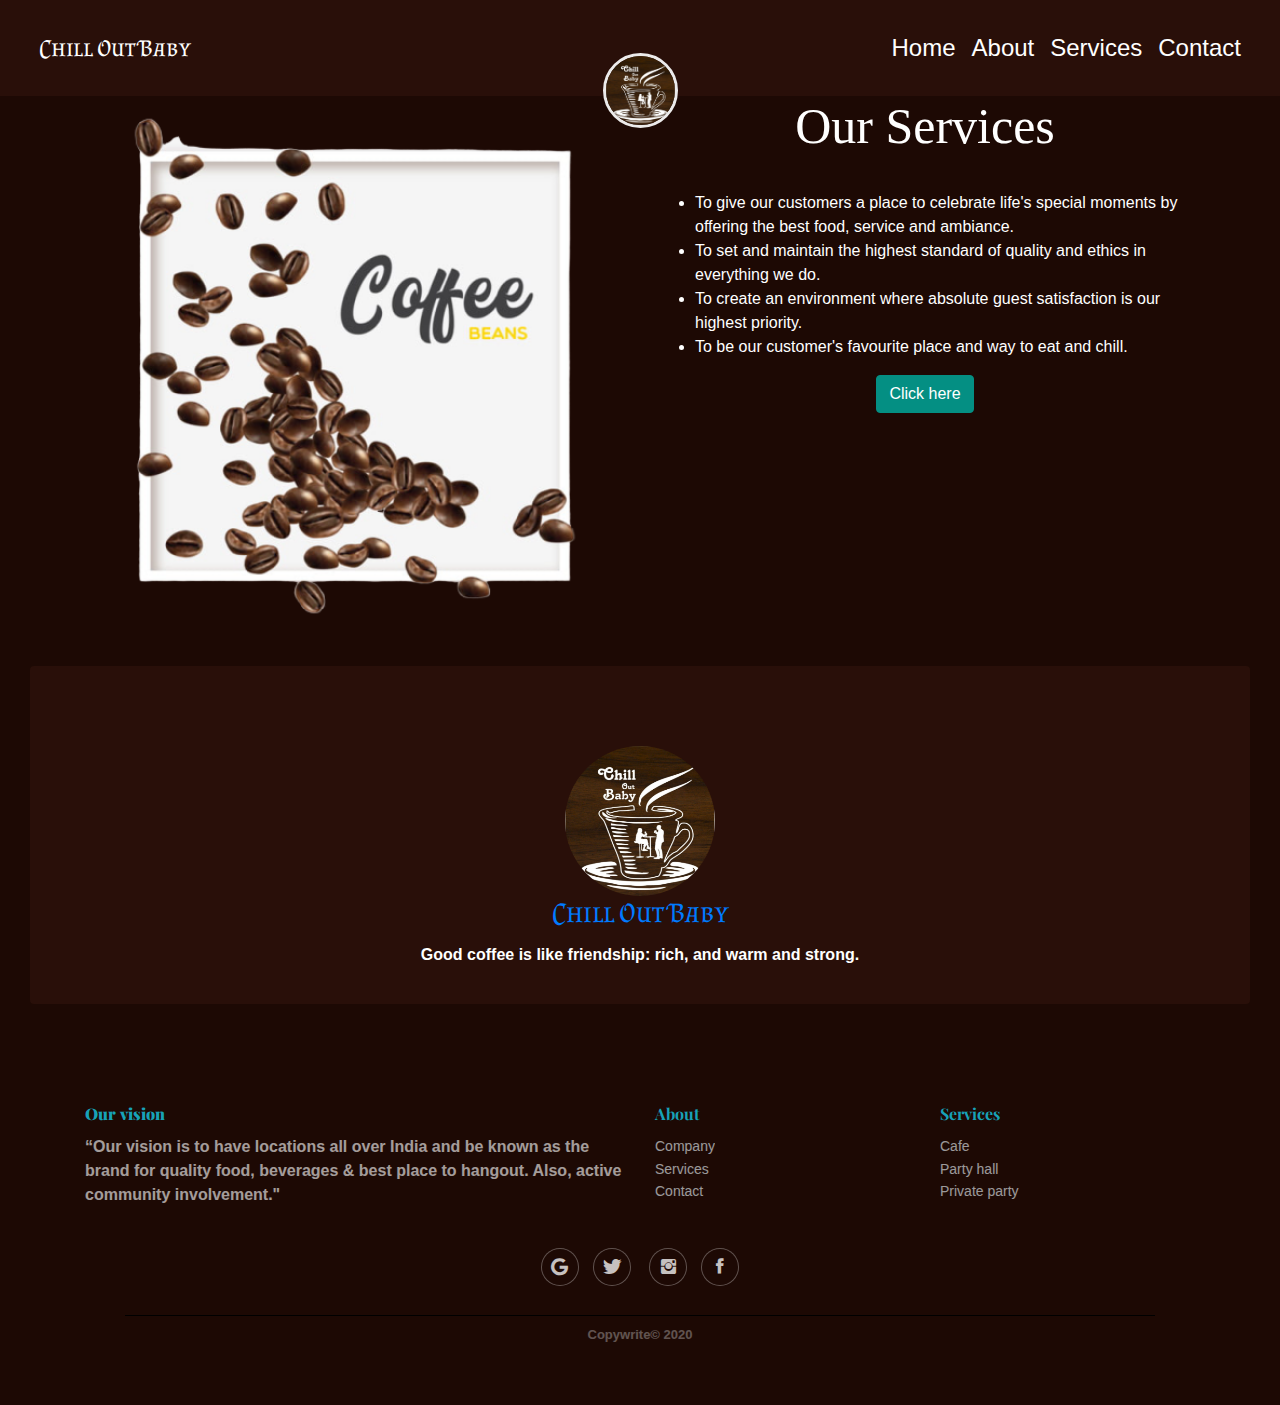
<file: Services.html>
<!DOCTYPE html>
<html>

<head>
    <meta charset="utf-8">
    <meta name="viewport" content="width=device-width, initial-scale=1.0, shrink-to-fit=no">
    <title>Chill Out Baby</title>
    <meta name="theme-color" content="rgb(62,38,14)">
    <meta property="og:type" content="website">
    <meta name="description" content="This is a Chill out baby cafe website.">
    <meta property="og:image" content="assets/img/logo.PNG">
        <link rel="icon" type="image/png" sizes="16x16" href="assets/img/16.png">
    <link rel="icon" type="image/png" sizes="32x32" href="assets/img/32.png">
    <link rel="icon" type="image/png" sizes="180x180" href="assets/img/180.png">
    <link rel="icon" type="image/png" sizes="192x192" href="assets/img/logo192.png">
    <link rel="icon" type="image/png" sizes="512x512" href="assets/img/512.png">
    <link rel="stylesheet" href="assets/bootstrap/css/bootstrap.min.css">
    <link rel="manifest" href="manifest.json">
    <link rel="stylesheet" href="https://fonts.googleapis.com/css?family=Aguafina+Script">
    <link rel="stylesheet" href="https://fonts.googleapis.com/css?family=Alex+Brush">
    <link rel="stylesheet" href="https://fonts.googleapis.com/css?family=Allura">
    <link rel="stylesheet" href="https://fonts.googleapis.com/css?family=Almendra+SC">
    <link rel="stylesheet" href="https://fonts.googleapis.com/css?family=Amita">
    <link rel="stylesheet" href="https://fonts.googleapis.com/css?family=Montserrat:400,500,700">
    <link rel="stylesheet" href="https://fonts.googleapis.com/css?family=Oranienbaum">
    <link rel="stylesheet" href="https://fonts.googleapis.com/css?family=Playfair+Display:400,700">
    <link rel="stylesheet" href="assets/fonts/font-awesome.min.css">
    <link rel="stylesheet" href="assets/fonts/ionicons.min.css">
    <link rel="stylesheet" href="assets/css/4-Col-Small-Slider.css">
    <link rel="stylesheet" href="assets/css/best-carousel-slide.css">
    <link rel="stylesheet" href="assets/css/cards-0.css">
    <link rel="stylesheet" href="assets/css/DA_About.css">
    <link rel="stylesheet" href="assets/css/Dark-Footer-1.css">
    <link rel="stylesheet" href="assets/css/Dark-Footer-2.css">
    <link rel="stylesheet" href="assets/css/Dark-Footer-3.css">
    <link rel="stylesheet" href="assets/css/Dark-Footer-4.css">
    <link rel="stylesheet" href="assets/css/Dark-Footer-5.css">
    <link rel="stylesheet" href="assets/css/Dark-Footer.css">
    <link rel="stylesheet" href="assets/css/dh-navbar-centered-brand.css">
    <link rel="stylesheet" href="assets/css/ebs-contact-form-1.css">
    <link rel="stylesheet" href="assets/css/ebs-contact-form.css">
    <link rel="stylesheet" href="assets/css/Features.css">
    <link rel="stylesheet" href="assets/css/gradient-navbar-1.css">
    <link rel="stylesheet" href="assets/css/gradient-navbar.css">
    <link rel="stylesheet" href="assets/css/iframe.css">
    <link rel="stylesheet" href="assets/css/Latest-Blog.css">
    <link rel="stylesheet" href="assets/css/Map-Clean.css">
    <link rel="stylesheet" href="assets/css/Parallax-Scroll-Effect.css">
    <link rel="stylesheet" href="assets/css/Profile-Card.css">
    <link rel="stylesheet" href="assets/css/Social-Menu-Sticky.css">
    <link rel="stylesheet" href="assets/css/styles.css">
</head>

<body style="background-color: #1d0904;">
    <nav class="navbar navbar-light navbar-expand-md" style="background-color: #290f09;">
        <div class="container-fluid">
            <div><button data-toggle="collapse" class="navbar-toggler" data-target="#navcol-1"><span class="sr-only">Toggle navigation</span><span class="navbar-toggler-icon" style="color: rgba(255,255,255,0.5);"><i class="fa fa-navicon"></i></span></button>
                <a
                    class="navbar-brand navbar-brand-centered" href="index.html">
                <img class="rounded-circle" style="width: 75px;height: 75px;border: 3px solid #ecebeb;" src="assets/img/logo.PNG">
                </a>
            </div>
            <div class="collapse navbar-collapse" id="navcol-1" style="color: white;font-size: 24px;height: 80px;">
                <ul class="nav navbar-nav">
                    <li class="nav-item" role="presentation"></li>
                    <li class="nav-item" role="presentation" style="color: white;"><a class="nav-link" href="index.html" style="color: white;font-family: 'Almendra SC', serif;">Chill Out Baby</a></li>
                </ul>
                <ul class="nav navbar-nav ml-auto">
                    <li class="nav-item" role="presentation"><a class="nav-link" href="index.html" style="color: white;">Home</a></li>
                    <li class="nav-item" role="presentation"><a class="nav-link" href="About.html" style="color: white;">About</a></li>
                    <li class="nav-item" role="presentation"><a class="nav-link" href="Services.html" style="color: white;">Services</a></li>
                    <li class="nav-item" role="presentation"><a class="nav-link" href="contactus.html" style="color: white;">Contact</a></li>
                </ul>
            </div>
        </div>
    </nav>
    <div>
        <div class="container">
            <div class="row">
                <div class="col-md-6"><img src="assets/img/backme.png" width="100%"></div>
                <div class="col-md-6" style="color: white;">
                    <h1 class="d-lg-flex justify-content-lg-center">Our Services</h1>
                    <ul style="margin-top: 35px;">
                        <li>To give our customers a place to celebrate life's special moments by offering the best food, service and ambiance. </li>
                        <li>To&nbsp;set and maintain the highest standard of quality and ethics in everything we do. </li>
                        <li>To create an environment where absolute guest satisfaction is our highest priority. </li>
                        <li>To&nbsp;be our customer's favourite place and way to eat and chill. </li>
                    </ul>
                    <p style="text-align: center;"><a href="contactus.html"><button class="btn btn-primary" type="button">Click here</button></a></p>
                </div>
            </div>
        </div>
    </div>
    <div class="text-center profile-card" style="margin: 30px;background-color: #290f09;color: white;">
        <div class="profile-card-img" style="height:150px;background-size:cover;"></div>
        <div style="height: 188px;"><img class="rounded-circle" style="margin-top: -70px;width: 150px;" src="assets/img/logo.PNG" height="150px">
            <h3 style="color: #17a2b8;font-family: 'Almendra SC', serif;"><a href="index.html">Chill Out Baby</a><br></h3>
            <p style="padding:20px;padding-bottom:0;padding-top:5px;">Good coffee is like friendship: rich, and warm and strong.<br></p>
        </div>
    </div>
    <div class="footer-dark" style="background-color: #1d0904;">
        <footer>
            <div class="container">
                <div class="row" style="margin-top:20px;">
                    <div class="col-md-6 item text" style="margin-bottom:0px;">
                        <h3 style="color: #17a2b8;"><strong>Our vision</strong><br></h3>
                        <p><strong>“Our vision is to have locations all over India and be known as the brand for quality food, beverages &amp; best place to hangout. Also, active community involvement."</strong><br></p>
                    </div>
                    <div class="col-sm-6 col-md-3 item">
                        <h3 style="color: #17a2b8;">About</h3>
                        <ul>
                            <li><a href="About.html">Company</a></li>
                            <li><a href="Services.html">Services</a></li>
                            <li><a href="contactus.html">Contact</a></li>
                        </ul>
                    </div>
                    <div class="col-sm-6 col-md-3 item">
                        <h3 style="color: #17a2b8;">Services</h3>
                        <ul>
                            <li><a href="#">Cafe</a></li>
                            <li><a href="#">Party hall</a></li>
                            <li><a href="#">Private party</a></li>
                        </ul>
                    </div>
                </div>
                <div class="col item social" style="margin-top: 42px;"><a href="https://mail.google.com/mail/u/0/#inbox?compose=CllgCJvkXgjpnFtvvSRZjBPfZkRlszGMgSdNrpJGmjjbfmTcBJgtxZpNTXcwLBfBCHMDmbqlJtL"><i class="fa fa-google"></i></a><a href="https://twitter.com/ChillOutBabyIN"><i class="icon ion-social-twitter"></i></a>
                    <a
                        href="https://www.instagram.com/chill_out_baby_indore/"><i class="icon ion-social-instagram"></i></a><a href="https://www.facebook.com/chilloutbabyindia"><i class="icon ion-social-facebook"></i></a></div>
                <div style="text-align:center;margin-top:-40px;">
                    <h2 class="divider-style"></h2>
                </div>
                <p class="copyright" style="padding: 10px;">Copywrite© 2020</p>
            </div>
        </footer>
    </div>
    <script src="assets/js/jquery.min.js"></script>
    <script src="assets/bootstrap/js/bootstrap.min.js"></script>
    <script src="assets/js/4-Col-Small-Slider.js"></script>
</body>

</html>
</file>
<file: assets/css/4-Col-Small-Slider.css>
.range_slides_carousel_wrapper {
  padding: 50px;
  overflow: hidden;
  font-family: Raleway,sans-serif;
  background: #42a2ce;
}

.range_slides_carousel_inner {
  border-radius: 5px;
}

.range_slides_carousel_wrapper .carousel-item > .row {
  margin: 0;
}

.range_slides_carousel_indicators {
  bottom: 0;
  padding: 3px 0 2px;
  display: block;
  text-align: center;
}

.range_slides_carousel_indicators li {
  width: 10px;
  margin: 1px;
  height: 10px;
  display: inline-block;
  background: #215167;
}

.range_slides_carousel_indicators .active {
  width: 10px;
  margin: 1px;
  height: 10px;
  border: none;
  background: #132e3b;
}

.range_slides_carousel_control_left, .range_slides_carousel_control_right {
  top: 45%;
  z-index: 2;
  opacity: 0;
  width: 55px;
  height: 55px;
  border: none;
  text-align: center;
  -webkit-transition: all ease-in-out .3s;
  transition: all ease-in-out .3s;
}

.range_slides_carousel_wrapper:hover .range_slides_carousel_control_left, .range_slides_carousel_wrapper:hover .range_slides_carousel_control_right {
  opacity: 1;
}

.range_slides_carousel_control_icons {
  opacity: .8;
  line-height: 55px;
  font-size: 35px!important;
  font-weight: 400!important;
}

.range_slides_carousel_control_left {
  left: 1%!important;
}

.range_slides_carousel_control_right {
  right: 1%!important;
}

.range_adv_left {
  left: 4%!important;
}

.range_adv_right {
  right: 4%!important;
}

.range_slides_item_image {
  padding: 0;
}

.range_slides_item_image img {
  width: 100%;
}

.range_slides_carousel_inner {
  border: 4px solid #fff;
}

.range_slides_item_image img {
  border-left: 2px solid #fff;
  border-right: 2px solid #fff;
}

@media only screen and (max-width:767px) {
  .range_slides_item_image img {
    border-bottom: 1px solid #fff;
    border-top: 1px solid #fff;
  }
}

.range_slides_carousel_control_left, .range_slides_carousel_control_left:active, .range_slides_carousel_control_left:focus, .range_slides_carousel_control_left:hover, .range_slides_carousel_control_right, .range_slides_carousel_control_right:active, .range_slides_carousel_control_right:focus, .range_slides_carousel_control_right:hover {
  background: 0 0!important;
}

@media only screen and (max-width:600px) {
  .range_slides_carousel_wrapper {
    padding: 10px;
  }
}

@media only screen and (max-width:600px) {
  .range_slides_carousel_indicators {
    display: none;
  }
}

@media only screen and (max-width:600px) {
  .range_slides_carousel_control_left, .range_slides_carousel_control_right {
    width: 25px;
    height: 25px;
  }
}

@media only screen and (max-width:600px) {
  .range_slides_carousel_control_icons {
    line-height: 20px;
    font-size: 16px!important;
  }
}

@media only screen and (max-width:600px) {
  .range_slides_item_image img {
    border-left: 1px solid #fff;
    border-right: 1px solid #fff;
  }
}

@media only screen and (max-width:600px) {
  .range_slides_carousel_inner {
    border: 2px solid #fff;
  }
}

.ps_ease .carousel-item {
  -webkit-transition-timing-function: ease;
  transition-timing-function: ease;
}

.ps_easeInOut .carousel-item {
  -webkit-transition-timing-function: ease-in-out;
  transition-timing-function: ease-in-out;
}

.ps_speedy .carousel-item {
  -webkit-transition-timing-function: cubic-bezier(0,1,0,1);
  transition-timing-function: cubic-bezier(0,1,0,1);
}

.ps_slowSpeedy .carousel-item {
  -webkit-transition-timing-function: cubic-bezier(.3,1,0,1);
  transition-timing-function: cubic-bezier(.3,1,0,1);
}

.ps_easeOutInCubic .carousel-item {
  -webkit-transition-timing-function: cubic-bezier(.22,.81,.01,.99);
  transition-timing-function: cubic-bezier(.22,.81,.01,.99);
}

.ps_swing .carousel-item {
  -webkit-transition-timing-function: cubic-bezier(.02,.01,.47,1);
  transition-timing-function: cubic-bezier(.02,.01,.47,1);
}

.ps_easeOutCubic .carousel-item {
  -webkit-transition-timing-function: cubic-bezier(.215,.61,.355,1);
  transition-timing-function: cubic-bezier(.215,.61,.355,1);
}

.ps_easeInOutCubic .carousel-item {
  -webkit-transition-timing-function: cubic-bezier(.645,.045,.355,1);
  transition-timing-function: cubic-bezier(.645,.045,.355,1);
}

.ps_easeOutCirc .carousel-item {
  -webkit-transition-timing-function: cubic-bezier(.075,.82,.165,1);
  transition-timing-function: cubic-bezier(.075,.82,.165,1);
}

.ps_easeOutExpo .carousel-item {
  -webkit-transition-timing-function: cubic-bezier(.19,1,.22,1);
  transition-timing-function: cubic-bezier(.19,1,.22,1);
}

.ps_easeInQuad .carousel-item {
  -webkit-transition-timing-function: cubic-bezier(.55,.085,.68,.53);
  transition-timing-function: cubic-bezier(.55,.085,.68,.53);
}

.ps_easeOutQuad .carousel-item {
  -webkit-transition-timing-function: cubic-bezier(.25,.46,.45,.94);
  transition-timing-function: cubic-bezier(.25,.46,.45,.94);
}

.ps_easeInOutQuad .carousel-item {
  -webkit-transition-timing-function: cubic-bezier(.455,.03,.515,.955);
  transition-timing-function: cubic-bezier(.455,.03,.515,.955);
}

.ps_easeOutQuart .carousel-item {
  -webkit-transition-timing-function: cubic-bezier(.165,.84,.44,1);
  transition-timing-function: cubic-bezier(.165,.84,.44,1);
}

.ps_easeInOutQuart .carousel-item {
  -webkit-transition-timing-function: cubic-bezier(.77,0,.175,1);
  transition-timing-function: cubic-bezier(.77,0,.175,1);
}

.ps_easeOutQuint .carousel-item {
  -webkit-transition-timing-function: cubic-bezier(.23,1,.32,1);
  transition-timing-function: cubic-bezier(.23,1,.32,1);
}

.ps_easeInSine .carousel-item {
  -webkit-transition-timing-function: cubic-bezier(.47,0,.745,.715);
  transition-timing-function: cubic-bezier(.47,0,.745,.715);
}

.ps_easeOutSine .carousel-item {
  -webkit-transition-timing-function: cubic-bezier(.39,.575,.565,1);
  transition-timing-function: cubic-bezier(.39,.575,.565,1);
}

.ps_easeInOutSine .carousel-item {
  -webkit-transition-timing-function: cubic-bezier(.445,.05,.55,.95);
  transition-timing-function: cubic-bezier(.445,.05,.55,.95);
}

.carousel-item img {
  width: 100%;
  height: 100%;
}

#range_slides_4_columns_carousel {
  background: rgba(255,0,0,0);
}

#customcode {
  background: rgba(255,0,0,0);
}

#newcode img {
}

#newcode img {
  height: 21vw;
}
</file>
<file: assets/css/best-carousel-slide.css>
div.jumbotron.carousel-hero {
  color: #fff;
  text-align: center;
  background-size: cover;
  background-position: center;
  padding-top: 100px;
  padding-bottom: 100px;
  margin-bottom: 0;
}

div.jumbotron.hero-nature {
  background-image: url('architect-at-the-construction.jpg');
}

div.jumbotron.hero-photography {
  background-image: url('architects-and-worker.jpg');
}

div.jumbotron.hero-technology {
  background-image: url('../../assets/img/young-college-students.jpg');
}

h1.hero-title, h2.hero-title, h3.hero-title {
  text-shadow: 0 3px 3px rgba(0,0,0,0.4);
  color: #fff;
}

p.hero-subtitle {
  max-width: 600px;
  margin: 25px auto;
  padding: 10px 15px;
  color: #fff;
}

.plat {
  border-radius: 0px;
}

.btn-primary.focus, .btn-primary:focus {
  box-shadow: 0 0 0 0 #048f83!important;
}

.btn-primary:hover {
  color: #fff;
  background-color: #016090;
  border-color: #016090;
}

.btn.btn-primary {
  background-color: #048f83!important;
  border-color: #048f83!important;
}

.btn-primary.focus, .btn-primary:focus {
  box-shadow: 0 0 0 .2rem rgba(0,123,255,.5);
}

* {
  /*box-sizing: inherit;*/
}

*:before, *:after {
  /*box-sizing: inherit;*/
}

span {
  font-style: inherit;
  font-weight: inherit;
}
</file>
<file: assets/css/cards-0.css>
.bordered-headline {
  font-family: 'Raleway', Arial, sans-serif;
  position: relative;
  display: inline-block;
  color: #bdbdbd;
  overflow: hidden;
  margin: 35px 25px;
  text-align: center;
  font-size: 16px;
  margin-bottom: 15px;
  border-top: 3px solid #ac8236;
  padding-top: 6px;
}

.bordered-headline * {
  -webkit-box-sizing: padding-box;
  box-sizing: padding-box;
}

.bordered-headline h1, .bordered-headline h5 {
  margin: 0;
  line-height: 1em;
}

.bordered-headline h1 {
  font-family: 'Playfair Display', Arial, sans-serif;
  font-size: 2.8em;
  text-transform: uppercase;
}

.bordered-headline h5 {
  line-height: 0.5em;
  font-weight: 400;
  display: table;
  position: relative;
  display: inline-block;
  width: auto;
  padding: 0 10px;
  font-family: Oranienbaum, serif;
  font-size: 18px;
  text-transform: uppercase;
}

.bordered-headline h5:before, .bordered-headline h5:after {
  position: absolute;
  height: 3px;
  content: '';
  background: #ac8236;
  width: 1000%;
  top: 50%;
}

.bordered-headline h5:before {
  left: -1000%;
}

.bordered-headline h5:after {
  right: -1000%;
}

#featured-models {
  padding: 50px 0px;
  background-image: url("../../assets/img/bg-damask-gold.png");
  background-color: #1c1c1c;
  background-position: top center;
  color: #999999;
  background-attachment: fixed;
  text-align: center;
  box-shadow: 0 100px 100px -100px #000 inset;
  border-top: 8px solid #333;
}

#featured-models h1 {
  color: #ffffff;
}

#featured-models h5 {
  color: #ac8236;
}

#featured-models p {
  margin-bottom: 30px;
}

.model-card .model-card-content {
  background: #ffffff;
  background: -moz-linear-gradient(-45deg,  rgba(96,73,42,1) 0%, rgba(226,203,117,1) 50%, rgba(96,73,42,1) 100%);
  background: -webkit-linear-gradient(-45deg,  rgba(96,73,42,1) 0%,rgba(226,203,117,1) 50%,rgba(96,73,42,1) 100%);
  background: linear-gradient(135deg,  rgba(96,73,42,1) 0%,rgba(226,203,117,1) 50%,rgba(96,73,42,1) 100%);
  border-radius: 3px;
  bottom: 40px;
  box-shadow: 0 25px 20px -18px rgba(0, 0, 0, 0.4);
  height: auto;
  left: 15%;
  padding: 8px 5px 5px;
  position: absolute;
  right: 15%;
  text-align: center;
  pointer-events: none;
}

.model-card .model-card-content .model-card-title {
  font-family: 'Playfair Display', serif;
  font-size: 20px;
  margin-bottom: 0;
  text-transform: uppercase;
  text-shadow: 0 1px 1px #f8df82;
  margin-top: 0px;
}

.model-meta {
  color: #000000;
  font-size: 12px;
}

.model-card:hover {
  box-shadow: none;
  transition: all .3s;
}

.model-card:hover img {
  transform: scale(1.1) translateZ(0) scale(1.0, 1.0);
  -webkit-backface-visibility: hidden;
  transition: all .3s;
}

.model-card {
  margin-bottom: 60px;
  border: 3px double #000000;
  box-shadow: 0 25px 15px -15px rgba(0,0,0,.5);
  transition: all .3s;
  background: #444444;
}

.model-card-image .img-fluid {
  width: 100% !important;
  transition: all .3s;
}

.model-card img:hover {
  opacity: .6;
  transition: all .3s;
}

.model-card-inner {
  background: #000000;
  position: relative;
  overflow: hidden;
}

.model-card:hover .hvr-float-shadow, .model-card:focus .hvr-float-shadow, .model-card:active .hvr-float-shadow {
  -webkit-transform: translateY(-10px);
  transform: translateY(-10px);
}

.hvr-float-shadow {
  display: inline-block;
  vertical-align: middle;
  -webkit-transform: perspective(1px) translateZ(0);
  transform: perspective(1px) translateZ(0);
  box-shadow: 0 0 1px transparent;
  position: relative;
  -webkit-transition-duration: 0.3s;
  transition-duration: 0.3s;
  -webkit-transition-property: transform;
  transition-property: transform;
}

.hvr-float-shadow {
  display: inline-block;
  vertical-align: middle;
  -webkit-transform: perspective(1px) translateZ(0);
  transform: perspective(1px) translateZ(0);
  box-shadow: 0 0 1px transparent;
  position: relative;
  -webkit-transition-duration: 0.3s;
  transition-duration: 0.3s;
  -webkit-transition-property: transform;
  transition-property: transform;
}

.hvr-float-shadow:before {
  pointer-events: none;
  position: absolute;
  z-index: -1;
  content: '';
  top: 100%;
  left: 5%;
  height: 10px;
  width: 90%;
  opacity: 0;
  background: -webkit-radial-gradient(center, ellipse, rgba(0, 0, 0, 0.35) 0%, transparent 80%);
  background: radial-gradient(ellipse at center, rgba(0, 0, 0, 0.35) 0%, transparent 80%);
  -webkit-transition-duration: 0.3s;
  transition-duration: 0.3s;
  -webkit-transition-property: transform, opacity;
  transition-property: transform, opacity;
}

.hvr-float-shadow:hover, .hvr-float-shadow:focus, .hvr-float-shadow:active {
  -webkit-transform: translateY(-5px);
  transform: translateY(-5px);
  box-shadow: none;
}

.hvr-float-shadow:hover:before, .hvr-float-shadow:focus:before, .hvr-float-shadow:active:before {
  opacity: 1;
  -webkit-transform: translateY(5px);
  transform: translateY(5px);
}

h1, h2, h3 {
  font-family: 'Playfair Display', serif;
  color: #000000;
}

.ribbon {
  margin: 0;
  padding: 0;
  z-index: 3;
  color: white;
  padding: .7em 0;
  position: absolute;
  top: 0;
  right: 0;
  transform: translateX(30%) translateY(0%) rotate(45deg);
  transform-origin: top left;
  text-transform: uppercase;
  font-size: 11px;
  font-weight: bold;
  text-shadow: 0 1px 1px rgba(255, 255, 255, 0.4);
  font-family: Georgia;
}

.ribbon:before, .ribbon:after {
  content: '';
  position: absolute;
  top: 0;
  margin: 0 -1px;
  width: 140%;
  height: 100%;
}

.ribbon:before {
  right: 100%;
}

.ribbon:after {
  left: 100%;
}

span.ribbon {
  box-shadow: 2px 2px 25px rgba(0, 0, 0, .5);
}

.ribbon, .ribbon:before, .ribbon:after {
  background: #cc0000;
  color: #ffffff;
}

.hvr {
  position: absolute;
  top: 45%;
  left: 50%;
  transform: translate(-50%);
  color: #ffffff;
  text-shadow: 1px 1px 1px #000;
  transition: all .3s;
  font-family: Oranienbaum, serif;
  text-align: center;
  background: rgba(0,0,0,.5);
  pointer-events: none;
  white-space: nowrap;
  opacity: 0;
  padding: 5px 15px 3px 15px;
  border-radius: 20px;
  border: 1px solid rgba(255,255,255,.3);
}

a.model-card-image:hover .hvr {
  opacity: 1 !important;
  transition: all .3s;
  transform: translate(-50%, -40%);
}

.model-meta {
  margin: 0px 15px;
}
</file>
<file: assets/css/DA_About.css>
.dh-header-non-rectangular-container h1, p {
  color: white;
  font-weight: bold;
}

body a {
  outline: none !important;
}

.highlight-blue {
  color: #fff;
  background-color: #1e6add;
  padding: 50px 0;
}

.highlight-blue p {
  color: #c4d5ef;
  line-height: 1.5;
}

.highlight-blue h2 {
  font-weight: normal;
  margin-bottom: 25px;
  line-height: 1.5;
  padding-top: 0;
  margin-top: 0;
  color: inherit;
}

.highlight-blue .intro {
  font-size: 16px;
  max-width: 500px;
  margin: 0 auto 25px;
}

.highlight-blue .buttons {
  text-align: center;
}

.highlight-blue .buttons .btn {
  padding: 16px 32px;
  margin: 6px;
  border-radius: 3rem;
  background: none;
  box-shadow: none;
  text-shadow: none;
  opacity: 0.9;
  text-transform: uppercase;
  font-weight: bold;
  font-size: 13px;
  letter-spacing: 0.4px;
  line-height: 1;
}

.highlight-blue .buttons .btn:hover {
  opacity: 1;
}

.highlight-blue .buttons .btn:active {
  transform: translateY(1px);
}
</file>
<file: assets/css/Dark-Footer-1.css>
.navigation-clean-button {
  background: #fff;
  padding-top: .75rem;
  padding-bottom: .75rem;
  color: #333;
  border-radius: 0;
  box-shadow: none;
  border: none;
  margin-bottom: 0;
}

@media (min-width:768px) {
  .navigation-clean-button {
    padding-top: 1rem;
    padding-bottom: 1rem;
  }
}

.navigation-clean-button .navbar-brand {
  font-weight: bold;
  color: inherit;
}

.navigation-clean-button .navbar-brand:hover {
  color: #222;
}

.navigation-clean-button .navbar-toggler {
  border-color: #ddd;
}

.navigation-clean-button .navbar-toggler:hover, .navigation-clean-button .navbar-toggler:focus {
  background: none;
}

.navigation-clean-button .navbar-toggler {
  color: #888;
}

.navigation-clean-button .navbar-collapse, .navigation-clean-button .form-inline {
  border-top-color: #ddd;
}

.navigation-clean-button .navbar-nav a.active, .navigation-clean-button .navbar-nav > .show > a {
  background: none;
  box-shadow: none;
}

.navigation-clean-button.navbar-light .navbar-nav a.active, .navigation-clean-button.navbar-light .navbar-nav a.active:focus, .navigation-clean-button.navbar-light .navbar-nav a.active:hover {
  color: #8f8f8f;
  box-shadow: none;
  background: none;
  pointer-events: none;
}

.navigation-clean-button.navbar .navbar-nav .nav-link {
  padding-left: 18px;
  padding-right: 18px;
}

.navigation-clean-button.navbar-light .navbar-nav .nav-link {
  color: #465765;
}

.navigation-clean-button.navbar-light .navbar-nav .nav-link:focus, .navigation-clean-button.navbar-light .navbar-nav .nav-link:hover {
  color: #37434d !important;
  background-color: transparent;
}
</file>
<file: assets/css/Dark-Footer-2.css>
.navigation-clean-button {
  background: #fff;
  padding-top: .75rem;
  padding-bottom: .75rem;
  color: #333;
  border-radius: 0;
  box-shadow: none;
  border: none;
  margin-bottom: 0;
}

@media (min-width:768px) {
  .navigation-clean-button {
    padding-top: 1rem;
    padding-bottom: 1rem;
  }
}

.navigation-clean-button .navbar-brand {
  font-weight: bold;
  color: inherit;
}

.navigation-clean-button .navbar-brand:hover {
  color: #222;
}

.navigation-clean-button .navbar-toggler {
  border-color: #ddd;
}

.navigation-clean-button .navbar-toggler:hover, .navigation-clean-button .navbar-toggler:focus {
  background: none;
}

.navigation-clean-button .navbar-toggler {
  color: #888;
}

.navigation-clean-button .navbar-collapse, .navigation-clean-button .form-inline {
  border-top-color: #ddd;
}

.navigation-clean-button .navbar-nav a.active, .navigation-clean-button .navbar-nav > .show > a {
  background: none;
  box-shadow: none;
}

.navigation-clean-button.navbar-light .navbar-nav a.active, .navigation-clean-button.navbar-light .navbar-nav a.active:focus, .navigation-clean-button.navbar-light .navbar-nav a.active:hover {
  color: #8f8f8f;
  box-shadow: none;
  background: none;
  pointer-events: none;
}

.navigation-clean-button.navbar .navbar-nav .nav-link {
  padding-left: 18px;
  padding-right: 18px;
}

.navigation-clean-button.navbar-light .navbar-nav .nav-link {
  color: #465765;
}

.navigation-clean-button.navbar-light .navbar-nav .nav-link:focus, .navigation-clean-button.navbar-light .navbar-nav .nav-link:hover {
  color: #37434d !important;
  background-color: transparent;
}

.navigation-clean-button .navbar-nav > li > .dropdown-menu {
  margin-top: -5px;
  box-shadow: 0 4px 8px rgba(0,0,0,.1);
  background-color: #fff;
  border-radius: 2px;
}

.navigation-clean-button .dropdown-menu .dropdown-item:focus, .navigation-clean-button .dropdown-menu .dropdown-item {
  line-height: 2;
  font-size: 14px;
  color: #37434d;
}

.navigation-clean-button .dropdown-menu .dropdown-item:focus, .navigation-clean-button .dropdown-menu .dropdown-item:hover {
  background: #eee;
  color: inherit;
}

.navigation-clean-button .actions .login {
  margin-right: 1rem;
  text-decoration: none;
  color: #465765;
}

.navigation-clean-button .navbar-text .action-button, .navigation-clean-button .navbar-text .action-button:active, .navigation-clean-button .navbar-text .action-button:hover {
  background: #56c6c6;
  border-radius: 20px;
  font-size: inherit;
  color: #fff;
  box-shadow: none;
  border: none;
  text-shadow: none;
  padding: .5rem 1rem;
  transition: background-color 0.25s;
  font-size: inherit;
}

.navigation-clean-button .navbar-text .action-button:hover {
  background: #66d7d7;
}
</file>
<file: assets/css/Dark-Footer-3.css>
.navigation-clean-search {
  background: #fff;
  padding-top: .75rem;
  padding-bottom: .75rem;
  color: #333;
  border-radius: 0;
  box-shadow: none;
  border: none;
  margin-bottom: 0;
}

@media (min-width:768px) {
  .navigation-clean-search {
    padding-top: 1rem;
    padding-bottom: 1rem;
  }
}

.navigation-clean-search .navbar-brand {
  font-weight: bold;
  color: inherit;
}

.navigation-clean-search .navbar-brand:hover {
  color: #222;
}

.navigation-clean-search .navbar-toggler {
  border-color: #ddd;
}

.navigation-clean-search .navbar-toggler:hover, .navigation-clean-search .navbar-toggler:focus {
  background: none;
}

.navigation-clean-search .navbar-toggler {
  color: #888;
}

.navigation-clean-search .navbar-collapse, .navigation-clean-search .form-inline {
  border-top-color: #ddd;
}

.navigation-clean-search .navbar-nav a.active, .navigation-clean-search .navbar-nav > .show > a {
  background: none;
  box-shadow: none;
}

.navigation-clean-search.navbar-light .navbar-nav a.active, .navigation-clean-search.navbar-light .navbar-nav a.active:focus, .navigation-clean-search.navbar-light .navbar-nav a.active:hover {
  color: #8f8f8f;
  box-shadow: none;
  background: none;
  pointer-events: none;
}

.navigation-clean-search.navbar .navbar-nav .nav-link {
  padding-left: 18px;
  padding-right: 18px;
}

.navigation-clean-search.navbar-light .navbar-nav .nav-link {
  color: #465765;
}

.navigation-clean-search.navbar-light .navbar-nav .nav-link:focus, .navigation-clean-search.navbar-light .navbar-nav .nav-link:hover {
  color: #37434d !important;
  background-color: transparent;
}

.navigation-clean-search .action-button, .navigation-clean-button .action-button:active {
  background: #56c6c6;
  border-radius: 20px;
  font-size: inherit;
  color: #fff !important;
  box-shadow: none;
  border: none;
  text-shadow: none;
  padding: 8px 20px;
  transition: background-color 0.25s;
}

.navigation-clean-search .action-button:hover, .navigation-clean-search .action-button:focus {
  background: #66d7d7;
}

.navigation-clean-search .form-inline label {
  color: #ccc;
}

.navigation-clean-search .form-inline .search-field {
  background: none;
  border: none;
  border-bottom: 1px solid transparent;
  border-radius: 0;
  color: #ccc;
  box-shadow: none;
  color: inherit;
  transition: border-bottom-color 0.3s;
}

@media (max-width:767px) {
  .navigation-clean-search .form-inline .search-field {
    display: inline-block;
    width: 80%;
  }
}

.navigation-clean-search .form-inline .search-field:focus {
  border-bottom: 1px solid #ccc;
}
</file>
<file: assets/css/Dark-Footer-4.css>
.divider-style {
  margin-top: 70px;
  position: relative;
  margin-right: 40px;
  margin-left: 40px;
}

.divider-style span {
  background: #fff;
  padding: 0 20px;
  position: relative;
  z-index: 5;
}

.divider-style:before {
  content: "";
  display: block;
  border-top: solid 1px black;
  width: 100%;
  height: 1px;
  position: absolute;
  top: 50%;
  z-index: 1;
}
</file>
<file: assets/css/Dark-Footer-5.css>
.footer-dark {
  padding: 50px 0;
  color: #f0f9ff;
  background-color: #282d32;
}

.footer-dark h3 {
  margin-top: 0;
  margin-bottom: 12px;
  font-weight: bold;
  font-size: 16px;
}

.footer-dark ul {
  padding: 0;
  list-style: none;
  line-height: 1.6;
  font-size: 14px;
  margin-bottom: 0;
}

.footer-dark ul a {
  color: inherit;
  text-decoration: none;
  opacity: 0.6;
}

.footer-dark ul a:hover {
  opacity: 0.8;
}

@media (max-width:767px) {
  .footer-dark .item:not(.social) {
    text-align: center;
    padding-bottom: 20px;
  }
}

.footer-dark .item.text {
  margin-bottom: 36px;
}

@media (max-width:767px) {
  .footer-dark .item.text {
    margin-bottom: 0;
  }
}

.footer-dark .item.text p {
  opacity: 0.6;
  margin-bottom: 0;
}

.footer-dark .item.social {
  text-align: center;
}

@media (max-width:991px) {
  .footer-dark .item.social {
    text-align: center;
    margin-top: 20px;
  }
}

.footer-dark .item.social > a {
  font-size: 20px;
  width: 36px;
  height: 36px;
  line-height: 36px;
  display: inline-block;
  text-align: center;
  border-radius: 50%;
  box-shadow: 0 0 0 1px rgba(255,255,255,0.4);
  margin: 0 8px;
  color: #fff;
  opacity: 0.75;
}

.footer-dark .item.social > a:hover {
  opacity: 0.9;
}

.footer-dark .copyright {
  text-align: center;
  padding-top: 24px;
  opacity: 0.3;
  font-size: 13px;
  margin-bottom: 0;
}
</file>
<file: assets/css/Dark-Footer.css>
.divider-style {
  margin-top: 70px;
  position: relative;
  margin-right: 40px;
  margin-left: 40px;
}

.divider-style span {
  background: #fff;
  padding: 0 20px;
  position: relative;
  z-index: 5;
}

.divider-style:before {
  content: "";
  display: block;
  border-top: solid 1px black;
  width: 100%;
  height: 1px;
  position: absolute;
  top: 50%;
  z-index: 1;
}

.footer-dark {
  padding: 50px 0;
  color: #f0f9ff;
  background-color: #282d32;
}

.footer-dark h3 {
  margin-top: 0;
  margin-bottom: 12px;
  font-weight: bold;
  font-size: 16px;
}

.footer-dark ul {
  padding: 0;
  list-style: none;
  line-height: 1.6;
  font-size: 14px;
  margin-bottom: 0;
}

.footer-dark ul a {
  color: inherit;
  text-decoration: none;
  opacity: 0.6;
}

.footer-dark ul a:hover {
  opacity: 0.8;
}

@media (max-width:767px) {
  .footer-dark .item:not(.social) {
    text-align: center;
    padding-bottom: 20px;
  }
}

.footer-dark .item.text {
  margin-bottom: 36px;
}

@media (max-width:767px) {
  .footer-dark .item.text {
    margin-bottom: 0;
  }
}

.footer-dark .item.text p {
  opacity: 0.6;
  margin-bottom: 0;
}

.footer-dark .item.social {
  text-align: center;
}

@media (max-width:991px) {
  .footer-dark .item.social {
    text-align: center;
    margin-top: 20px;
  }
}

.footer-dark .item.social > a {
  font-size: 20px;
  width: 36px;
  height: 36px;
  line-height: 36px;
  display: inline-block;
  text-align: center;
  border-radius: 50%;
  box-shadow: 0 0 0 1px rgba(255,255,255,0.4);
  margin: 0 8px;
  color: #fff;
  opacity: 0.75;
}

.footer-dark .item.social > a:hover {
  opacity: 0.9;
}

.footer-dark .copyright {
  text-align: center;
  padding-top: 24px;
  opacity: 0.3;
  font-size: 13px;
  margin-bottom: 0;
}
</file>
<file: assets/css/dh-navbar-centered-brand.css>
.navbar-toggle {
  z-index: 3;
}

.navbar-default {
  background-color: #ffffff;
  background-image: none;
}

@media screen and (min-width:768px) {
  .navbar-brand-centered {
    position: absolute;
    left: 50%;
    display: block;
    width: 160px;
    text-align: center;
  }
}

@media screen and (min-width:768px) {
  .navbar > .container .navbar-brand-centered, .navbar > .container-fluid .navbar-brand-centered {
    margin-left: -80px;
  }
}
</file>
<file: assets/css/ebs-contact-form-1.css>
div#contact-box {
  padding-right: 0;
  padding-bottom: 10px;
  padding-top: 30px;
  min-height: 100%;
  max-height: 100%;
}

p#contact-text {
  line-height: 1.5em;
  padding-bottom: 10px;
}

div.info-box {
  margin-bottom: 15px;
}

.my-info-icons {
  margin-right: 15px;
}

div#info-container {
  padding-bottom: 20px;
  padding-top: 20px;
}

i.form-control-feedback {
  padding-top: 10px;
}

i.form-control-feedback {
  padding-top: 10px;
}

div.site-form {
  padding-top: 10px;
}

button#form-btn {
  border-radius: 0;
  width: 30%;
  height: 40px;
  font-size: 1em;
  background: #fff;
}

form#my-form {
  padding-bottom: 20px;
  padding-top: 20px;
}

input[type="text"], input[type="email"], input[type="tel"], textarea {
  border-radius: 0 !important;
}
</file>
<file: assets/css/ebs-contact-form.css>
div#contact-box {
  padding-right: 0;
  padding-bottom: 10px;
  padding-top: 30px;
  min-height: 100%;
  max-height: 100%;
}

p#contact-text {
  line-height: 1.5em;
  padding-bottom: 10px;
}

div.info-box {
  margin-bottom: 15px;
}

.my-info-icons {
  margin-right: 15px;
}

div#info-container {
  padding-bottom: 20px;
  padding-top: 20px;
}

i.form-control-feedback {
  padding-top: 10px;
}

i.form-control-feedback {
  padding-top: 10px;
}

div.site-form {
  padding-top: 10px;
}

button#form-btn {
  border-radius: 0;
  width: 30%;
  height: 40px;
  font-size: 1em;
  background: #fff;
}

form#my-form {
  padding-bottom: 20px;
  padding-top: 20px;
}

input[type="text"], input[type="email"], input[type="tel"], textarea {
  border-radius: 0 !important;
}
</file>
<file: assets/css/Features.css>
h2 {
  color: rgb(102,153,0);
}

.feature {
  height: 60vh;
  overflow: hidden;
}

.feature-picture {
  height: 100%;
  width: 100%;
  transition: all 0.5s ease;
  -webkit-transition: all 0.5s ease;
}

.feature:hover > .feature-picture {
  transform: scale(1.1);
}

.feature:hover > .overlay {
  opacity: 0;
}

.overlay {
  background-color: rgba(0,0,0,0.7);
  position: absolute;
  top: 0;
  height: 100%;
  width: 100%;
  display: flex;
  opacity: 1;
  transition: opacity 0.5s ease;
}
</file>
<file: assets/css/gradient-navbar-1.css>
#brand-logo {
  font-size: 34px;
}

#app-navbar {
  background: linear-gradient(120deg, #00e4d0, #5983e8);
}
</file>
<file: assets/css/gradient-navbar.css>
#brand-logo {
  font-size: 34px;
}

#app-navbar {
  /*background: linear-gradient(120deg, #00e4d0, #5983e8);*/
}
</file>
<file: assets/css/iframe.css>
iframe {
  width: 100%;
  height: 338px;
  border: none;
  overflow: hidden;
}
</file>
<file: assets/css/Latest-Blog.css>
.blog-home3 {
  font-family: "Montserrat", sans-serif;
  color: #8d97ad;
  font-weight: 300;
}

.blog-home3 h1, .blog-home3 h2, .blog-home3 h3, .blog-home3 h4, .blog-home3 h5, .blog-home3 h6 {
  color: #3e4555;
}

.blog-home3 h5 {
  line-height: 22px;
  font-size: 18px;
}

.blog-home3 a.link {
  color: #3e4555;
}

.blog-home3 a.link:hover {
  color: #316ce8;
}

.blog-home3 .font-weight-medium {
  font-weight: 500;
}

.blog-home3 .subtitle {
  color: #8d97ad;
  line-height: 24px;
}

.blog-home3 .bg-success-gradiant {
  background: #2cdd9b;
  background: -webkit-linear-gradient(legacy-direction(to right), #2cdd9b 0%, #1dc8cc 100%);
  background: -webkit-gradient(linear, left top, right top, from(#2cdd9b), to(#1dc8cc));
  background: -webkit-linear-gradient(left, #2cdd9b 0%, #1dc8cc 100%);
  background: -o-linear-gradient(left, #2cdd9b 0%, #1dc8cc 100%);
  background: linear-gradient(to right, #2cdd9b 0%, #1dc8cc 100%);
}

.blog-home3 .date-pos {
  font-size: 12px;
}

.blog-home3 a {
  overflow: hidden;
}

.blog-home3 a img {
  -webkit-transition: 0.2s ease-in;
  -o-transition: 0.2s ease-in;
  transition: 0.2s ease-in;
}

.blog-home3 a img:hover {
  -webkit-transform: scale(1.05);
  -ms-transform: scale(1.05);
  transform: scale(1.05);
}

.blog-home3.py-5 {
}
</file>
<file: assets/css/Map-Clean.css>
.map-clean {
  color: #313437;
  background-color: #fff;
}

.map-clean p {
  color: #7d8285;
}

.map-clean h2 {
  font-weight: bold;
  margin-bottom: 40px;
  padding-top: 40px;
  color: inherit;
}

@media (max-width:767px) {
  .map-clean h2 {
    margin-bottom: 25px;
    padding-top: 25px;
    font-size: 24px;
  }
}

.map-clean .intro {
  font-size: 16px;
  max-width: 500px;
  margin: 0 auto 40px;
}

.map-clean iframe {
  background-color: #eee;
}
</file>
<file: assets/css/Parallax-Scroll-Effect.css>
#box-1 {
  height: 100vh;
  width: 100%;
  background-image: url(i1.jpg);
  background-size: cover;
  display: table;
  background-attachment: fixed;
}

#box-2 {
  height: 100vh;
  width: 100%;
  background-image: url(i2.jpg);
  background-size: cover;
  display: table;
  background-attachment: fixed;
}

#box-3 {
  height: 100vh;
  width: 100%;
  background-image: url(i3.jpg);
  background-size: cover;
  display: table;
  background-attachment: fixed;
}

h1 {
  font-family: arial black;
  font-size: 50px;
  color: white;
  margin: 0px;
  text-align: center;
  display: table-cell;
  vertical-align: middle;
}
</file>
<file: assets/css/Profile-Card.css>
.profile-card {
  border-radius: 4px;
}

.profile-card-img {
  border-top-left-radius: 4px;
  border-top-right-radius: 4px;
}
</file>
<file: assets/css/Social-Menu-Sticky.css>
* {
  -webkit-box-sizing: border-box;
  -moz-box-sizing: border-box;
  box-sizing: border-box;
}

#fixed-social {
  position: fixed;
  top: 130px;
  z-index: 1;
  padding: 0px;
  margin: 0px;
  position: fixed;
  top: 290px;
}

#fixed-social a {
  color: #fff;
  display: block;
  height: 40px;
  position: relative;
  text-align: center;
  line-height: 40px;
  width: 40px;
  margin-bottom: 1px;
  z-index: 1;
}

#fixed-social a:hover > span {
  visibility: visible;
  left: 41px;
  opacity: 1;
}

#fixed-social a span {
  line-height: 40px;
  left: 60px;
  position: absolute;
  text-align: center;
  width: 120px;
  visibility: hidden;
  transition-duration: 0.5s;
  z-index: 1;
  opacity: 0;
  font-family: 'Montserrat';
  font-weight: bold;
}

.fixed-facebook {
  background-color: #00AAE5;
}

.fixed-facebook span {
  background-color: #00AAE5;
}

.fixed-twitter {
  background-color: #1A91DA;
}

.fixed-twitter span {
  background-color: #1A91DA;
}

.fixed-linkedin {
  background-color: #0077B5;
}

.fixed-linkedin span {
  background-color: #0077B5;
}

.fixed-instagram {
  background-color: #ED2B29;
}

.fixed-instagram span {
  background-color: #ED2B29;
}

.fixed-youtube {
  background-color: #FF0000;
}

.fixed-youtube span {
  background-color: #FF0000;
}
</file>
<file: assets/css/styles.css>
style {
}
</file>
